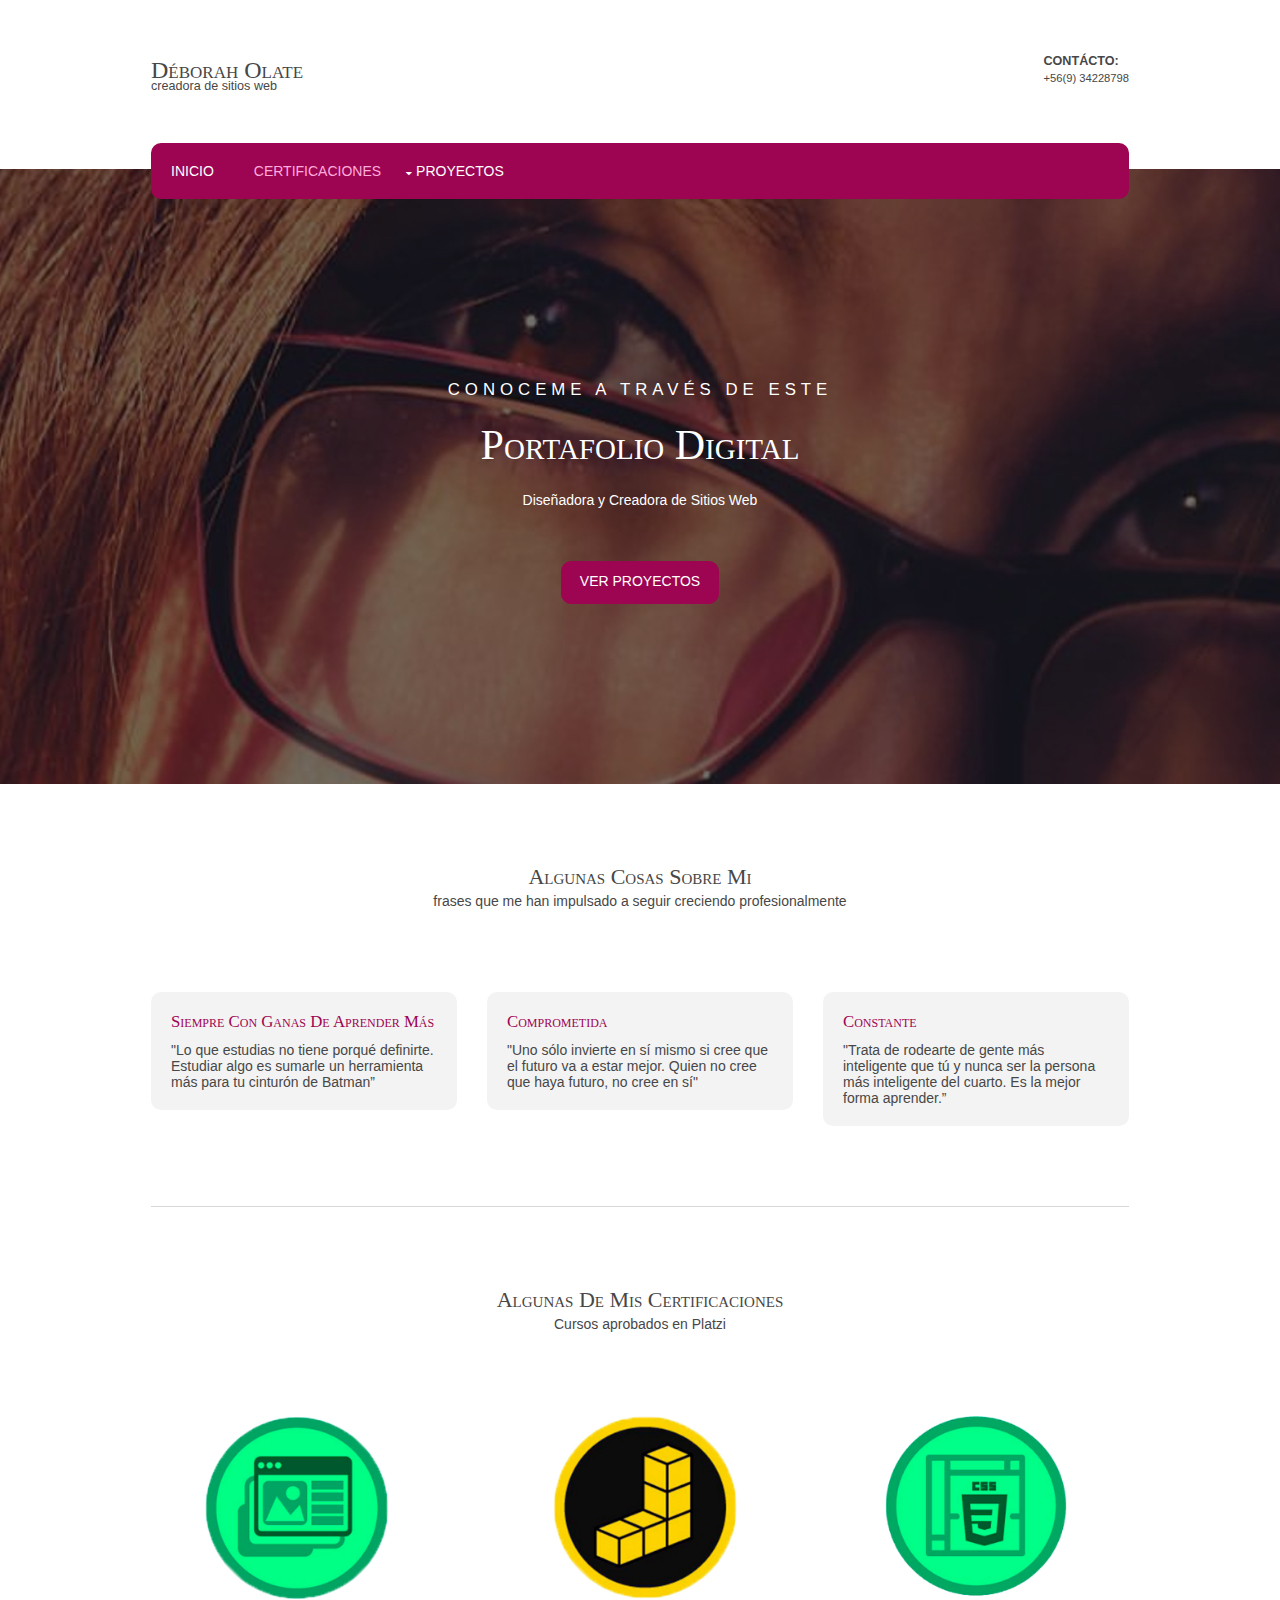
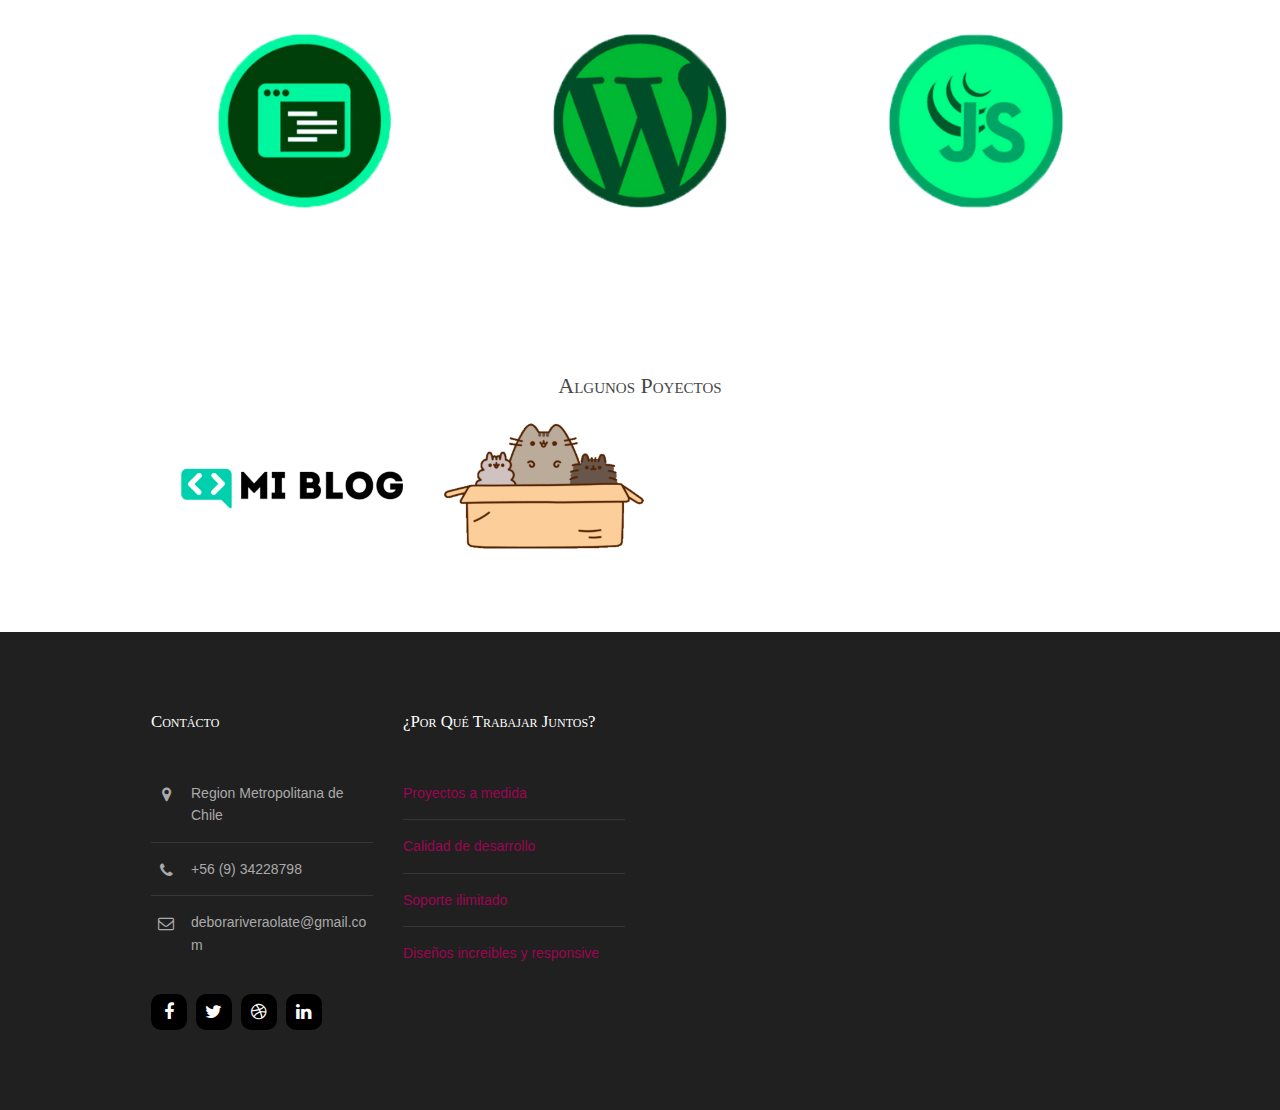
<file: index.html>
<!DOCTYPE html>
<html lang="es">
<!-- To declare your language - read more here: https://www.w3.org/International/questions/qa-html-language-declarations -->
<head>
<title>Déborah Olate</title>
<meta charset="utf-8">
<meta name="viewport" content="width=device-width, initial-scale=1.0, maximum-scale=1.0, user-scalable=no">
<link href="layout/styles/layout.css" rel="stylesheet" type="text/css" media="all">
</head>
<body id="top">
<!-- ################################################################################################ -->
<div class="wrapper row1">
  <header id="header" class="hoc clear"> 
    <!-- ################################################################################################ -->
    <div id="logo" class="fl_left">
      <h1><a href="index.html">Déborah Olate</a></h1>
      <p>Creadora de Sitios Web</p>
    </div>
    <div id="quickinfo" class="fl_right">
      <ul class="nospace inline">
        <li><strong>Contácto:</strong><br>
          +56(9) 34228798</li>
    </div>
  </header>
  <nav id="mainav" class="hoc clear"> 
    <ul class="clear">
      <li><a href="index.html">Inicio</a></li>
      <li class="active"><a href="pages/gallery.html">Certificaciones</a>
        <ul>
          <!--<li class="active"><a href="pages/gallery.html">Galeria</a></li>
          <li><a href="sidebar-left.html">Sidebar Left</a></li>
          <li><a href="sidebar-right.html">Sidebar Right</a></li>
          <li><a href="basic-grid.html">Basic Grid</a></li>-->
        </ul>
      </li>
      <li><a class="drop" href="#">Proyectos</a>
        <ul>
          <li><a href="pages/Venta con paypal/index.html" target="_blank" >Pagina de venta con Paypal</a></li>
          <li><a href="pages/Blog/index.html" target="_blank">Maqueta de un Blog</a></li>
        </ul>
      </li>
    </ul>
    <!-- ################################################################################################ -->
  </nav>
</div>
<div class="wrapper bgded overlay" style="background-image:url('images/demo/backgrounds/hero.jpg');">
  <div id="pageintro" class="hoc clear"> 
    <!-- ################################################################################################ -->
    <article>
      <p>Conoceme a través de este</p>
      <h3 class="heading">Portafolio digital</h3>
      <p>Diseñadora y Creadora de Sitios Web</p>
      <footer><a class="btn" href="#proyects">Ver Proyectos</a></footer>
    </article>
    <!-- ################################################################################################ -->
  </div>
</div>
<!-- ################################################################################################ -->
<div class="wrapper row3">
  <main class="hoc container clear"> 
    <!-- main body -->
    <!-- ################################################################################################ -->
    <section id="introblocks">
      <div class="sectiontitle">
        <h6 class="heading">Algunas cosas sobre mi</h6>
        <p>frases que me han impulsado a seguir creciendo profesionalmente</p>
      </div>
      <ul class="nospace group">
        <li class="one_third first">
          <article>
            <h6 class="heading font-x1"><a>Siempre con ganas de aprender más</a></h6>
            <p>"Lo que estudias no tiene porqué definirte. Estudiar algo es sumarle un herramienta más para tu cinturón de Batman” </p>
          </article>
        </li>
        <li class="one_third">
          <article>
            <h6 class="heading font-x1"><a> Comprometida </a></h6>
            <p>"Uno sólo invierte en sí mismo si cree que el futuro va a estar mejor. Quien no cree que haya futuro, no cree en sí"</p>
          </article>
        </li>
        <li class="one_third">
          <article>
            <h6 class="heading font-x1"><a>Constante</a></h6>
            <p>"Trata de rodearte de gente más inteligente que tú y nunca ser la persona más inteligente del cuarto. Es la mejor forma aprender.”</p>
          </article>
        </li>
      </ul>
    </section>
    <!-- ################################################################################################ -->
    <hr class="btmspace-80">
    <!-- ################################################################################################ -->
    <section>
      <div class="sectiontitle">
        <h6 class="heading">Algunas de mis Certificaciones</h6>
        <p>Cursos aprobados en Platzi</p>
      </div>
      <ul class="nospace group overview">
        <li class="one_third">
          <figure><a href="https://platzi.com/@deborahbeatrizriveraolate/curso/1492-course/diploma/detalle/" target="_blank"><img src="images/demo/html_css.png" alt=""></a>
            <figcaption>
              <h6 class="heading">HTML y CSS</h6>
              <p>Aprobado el 27 de Abril del 2020</p>
            </figcaption>
          </figure>
        </li>
        <li class="one_third">
          <figure><a href="https://platzi.com/@deborahbeatrizriveraolate/curso/1339-course/diploma/detalle/" target="_blank"><img src="images/demo/fundamentos_javascript.png" alt=""></a>
            <figcaption>
              <h6 class="heading">Fundamentos de Javascript</h6>
              <p>Aprobado el 13 de Junio del 2020</p>
            </figcaption>
          </figure>
        </li>
        <li class="one_third">
          <figure><a href="https://platzi.com/@deborahbeatrizriveraolate/curso/1229-course/diploma/detalle/" target="_blank"><img src="images/demo/css-grid.png" alt=""></a>
            <figcaption>
              <h6 class="heading">Css Grid Layout</h6>
              <p>Aprobado el 7 de Abril del 2020</p>
            </figcaption>
          </figure>
        </li>
        <li class="one_third">
          <figure><a href="https://platzi.com/@deborahbeatrizriveraolate/curso/1350-course/diploma/detalle/" target="_blank"><img src="images/demo/desarrollo_web_oonline.png" alt=""></a>
            <figcaption>
              <h6 class="heading">Desarrollo Web Online</h6>
              <p>Aprobado el 7 de Abril del 2020</p>
            </figcaption>
          </figure>
        </li>
        <li class="one_third">
          <figure><a href="https://platzi.com/@deborahbeatrizriveraolate/curso/1433-course/diploma/detalle/" target="_blank"><img src="images/demo/wordpress.png" alt=""></a>
            <figcaption>
              <h6 class="heading">Creación y Optimización de Sitios Web con WordPress</h6>
              <p>Aprobado el 3 de Agosto del 2020</p>
            </figcaption>
          </figure>
        </li>
        <li class="one_third">
          <figure><a href="https://platzi.com/@deborahbeatrizriveraolate/curso/1316-course/diploma/detalle/" target="_blank"><img src="images/demo/jquery_javascritp.png" alt=""></a>
            <figcaption>
              <h6 class="heading">Jquery a Javascript</h6>
              <p>Aprobado el 3 de Julio del 2020</p>
            </figcaption>
          </figure>
        </li>
      </ul>
    </section>
    <!-- / main body -->
    <div class="clear"></div>
  </main>
</div>
<div class="wrapper coloured">
  <!--<article class="hoc cta clear"> 
     ################################################################################################ 
    <h6 class="three_quarter first">¿Quieres ver que otras cosas he aprendido?</h6>
    <footer class="one_quarter"><a class="btn" href="#">Seguir viendo &raquo;</a></footer>
     ################################################################################################
  </article>-->
</div>
  </section>
</div>
<!-- ################################################################################################ -->
  <figure class="hoc container clear clients"> 
    <!-- ################################################################################################ -->
    <ul id="proyects" class="nospace group">
      <h1>Algunos Poyectos</h1>
      <li class="one_quarter"><a href="pages/Blog/index.html" target="_blank"><img src="images/demo/Logo-negro2.png" alt=""></a></li>
      <li class="one_quarter"><a href="pages/Venta con paypal/index.html"target="_blank"><img src="images/demo/ben1.png" alt=""></a></li>
    </ul>
    <!-- ################################################################################################ -->
  </figure>
</div>
<!-- ################################################################################################ -->
<div class="wrapper row4">
  <footer id="footer" class="hoc clear"> 
    <!-- ################################################################################################ -->
    <div class="one_quarter first">
      <h6 class="heading">Contácto</h6>
      <ul class="nospace btmspace-30 linklist contact">
        <li><i class="fa fa-map-marker"></i>
          <address>
          Region Metropolitana de Chile
          </address>
        </li>
        <li><i class="fa fa-phone"></i> +56 (9) 34228798</li>
        <li><i class="fa fa-envelope-o"></i> deborariveraolate@gmail.com</li>
      </ul>
      <ul class="faico clear">
        <li><a class="faicon-facebook" href="#"><i class="fa fa-facebook"></i></a></li>
        <li><a class="faicon-twitter" href="#"><i class="fa fa-twitter"></i></a></li>
        <li><a class="faicon-dribble" href="#"><i class="fa fa-dribbble"></i></a></li>
        <li><a class="faicon-linkedin" href="#"><i class="fa fa-linkedin"></i></a></li>
      </ul>
    </div>
    <div class="one_quarter">
      <h6 class="heading">¿Por qué trabajar juntos?</h6>
      <ul class="nospace linklist">
        <li><a >Proyectos a medida</a></li>
        <li><a >Calidad de desarrollo</a></li>
        <li><a >Soporte ilimitado</a></li>
        <li><a >Diseños increibles y responsive</a></li>
      </ul>
    </div>
    <!-- ################################################################################################ -->
  </footer>
</div>
<!-- ################################################################################################ -->

<!-- ################################################################################################ -->
<a id="backtotop" href="#top"><i class="fa fa-chevron-up"></i></a>
<!-- JAVASCRIPTS -->
<script src="layout/scripts/jquery.min.js"></script>
<script src="layout/scripts/jquery.backtotop.js"></script>
<script src="layout/scripts/jquery.mobilemenu.js"></script>
<script>
  function initFreshChat() {
    window.fcWidget.init({
      token: "f57051c0-2d38-48ac-9c2e-19abe320de27",
      host: "https://wchat.freshchat.com"
    });
    // Copy the below lines under window.fcWidget.init inside initFreshChat function in the above snippet

    // To set unique user id in your system when it is available
    window.fcWidget.setExternalId("Deborah Olate");

    // To set user name
    window.fcWidget.user.setFirstName("Deborah");

    // To set user email
    window.fcWidget.user.setEmail("deborariveraolate@gmail.com");

    // To set user properties
    window.fcWidget.user.setProperties({
      plan: "Estate",                 // meta property 1
      status: "Active"                // meta property 2
    });
  }
  function initialize(i,t){var e;i.getElementById(t)?initFreshChat():((e=i.createElement("script")).id=t,e.async=!0,e.src="https://wchat.freshchat.com/js/widget.js",e.onload=initFreshChat,i.head.appendChild(e))}function initiateCall(){initialize(document,"freshchat-js-sdk")}window.addEventListener?window.addEventListener("load",initiateCall,!1):window.attachEvent("load",initiateCall,!1);
</script>
</body>
</html>
</file>
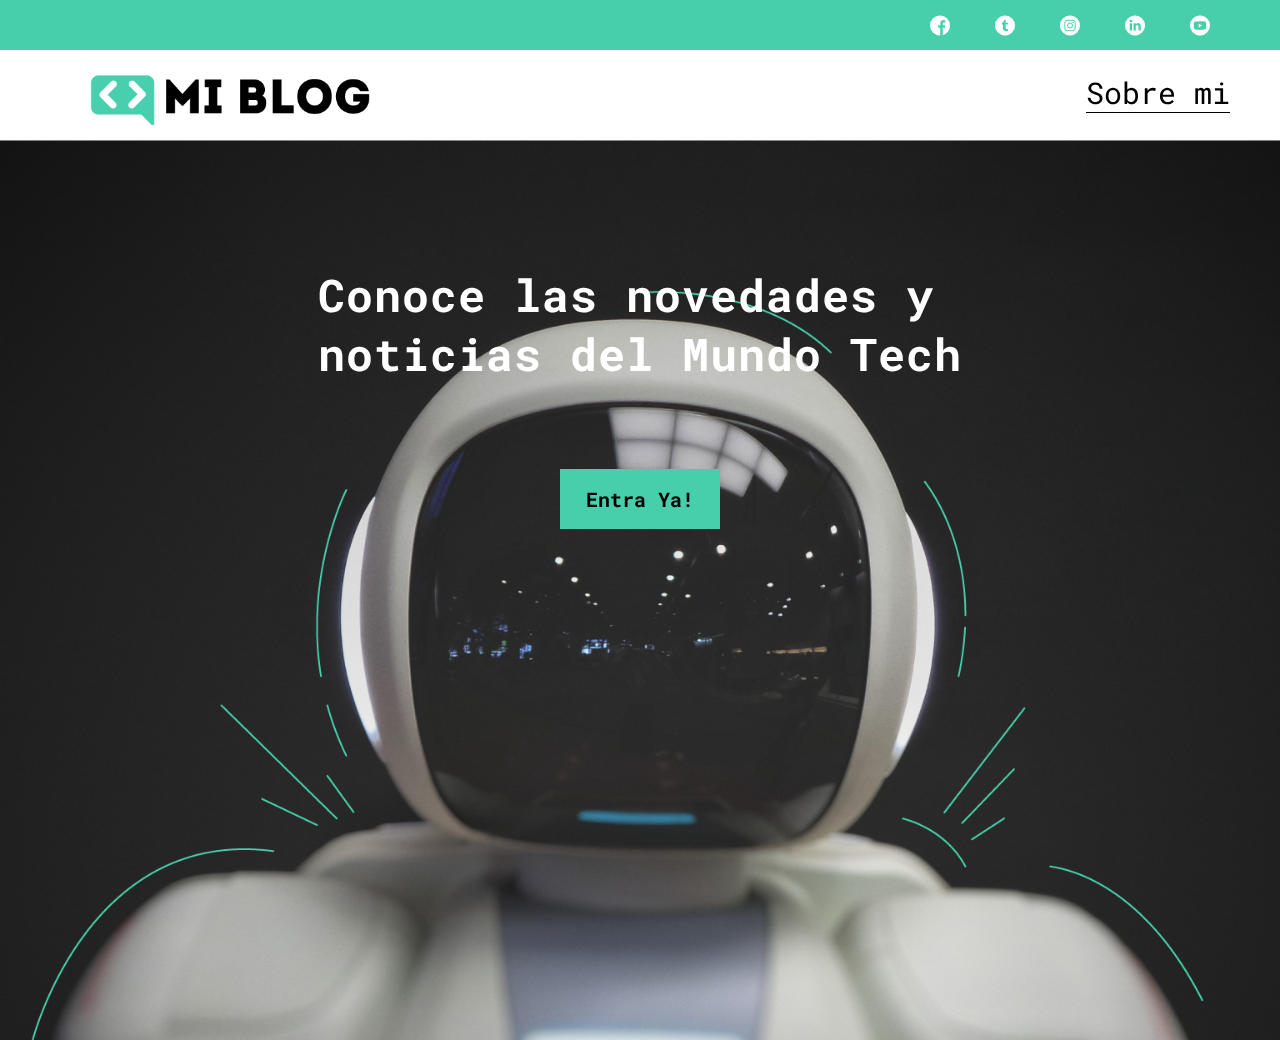
<file: pages/Blog/index.html>
<!DOCTYPE html>
<html lang="en">
<head>
    <meta charset="UTF-8">
    <meta name="viewport" content="width=device-width, initial-scale=1.0">
    <title>Mi Blog</title>
    <link rel="stylesheet" href="css/main.css">
    <link rel="stylesheet" href="css/font/flaticon.css">
</head>
<body class="home-body">
    <header>
        <section class="header-icons-container">
            <div class="icons">
                <a href="/"><span class="flaticon-001-facebook"></span></a>
                <a href="/"><span class="flaticon-002-twitter"></span></a>
                <a href="/"><span class="flaticon-011-instagram"></span></a>
                <a href="/"><span class="flaticon-010-linkedin"></span></a>
                <a href="/"><span class="flaticon-008-youtube"></span></a>
            </div>
        </section>
        <nav>
            <section class="nav-logo-container"> 
                <a href="/"><img src="assets/img/Logo-negro.png" alt="Logo de mi blog"></a>
            </section>
            <section class="profile-link">
                <a href="perfil.html">Sobre mi</a>
            </section>
        </nav>
    </header>
    <main class="home-main">
        <section>
            <p class="home-main-text">Conoce las novedades y <br> noticias del Mundo Tech</p>
            <button class="home-main-button">
                <a href="blogs.html">Entra Ya!</a>
            </button>
        </section>
        
    </main>
        
    
</body>
</html>
</file>
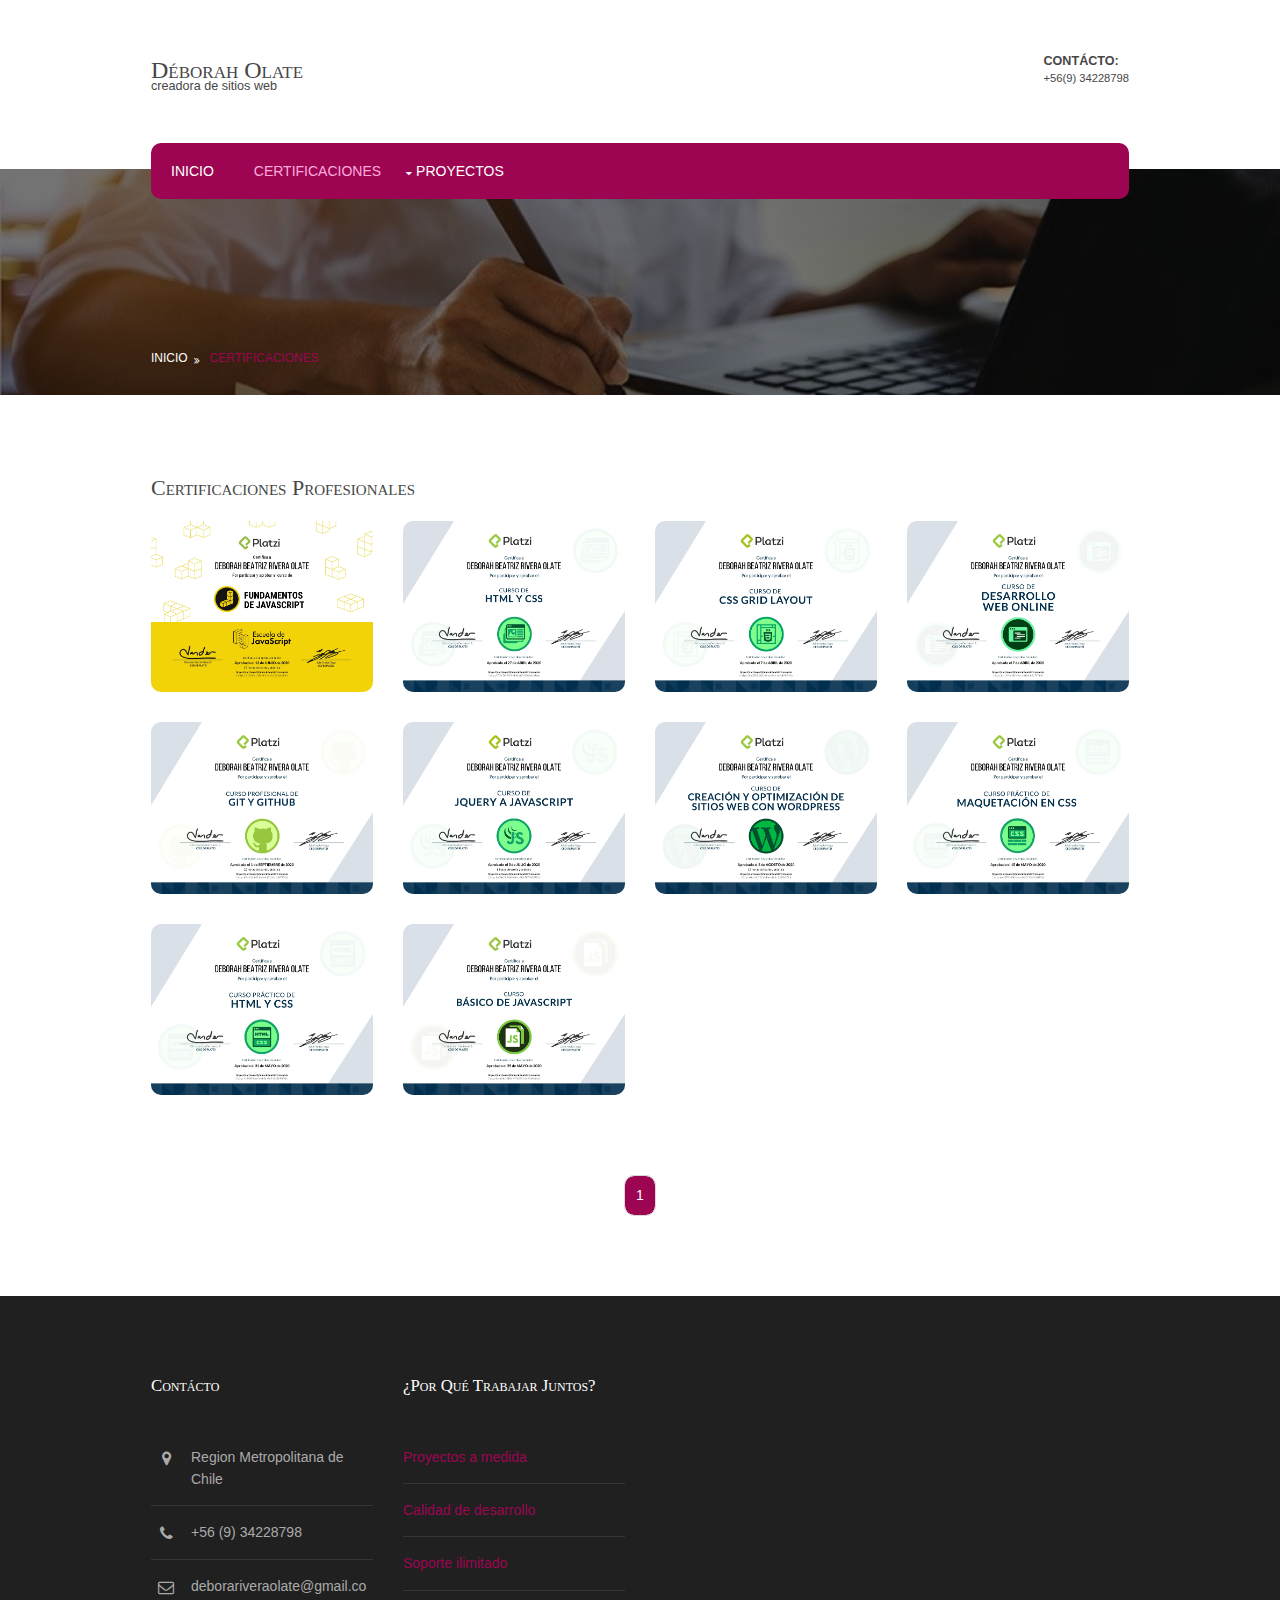
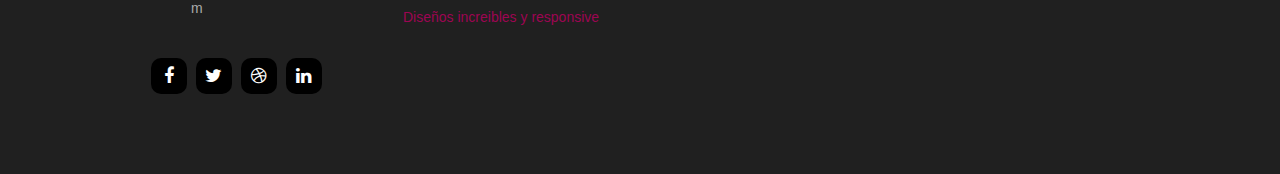
<file: pages/gallery.html>
<!DOCTYPE html>
<html lang="es">
<head>
<title>Certificaciones</title>
<meta charset="utf-8">
<meta name="viewport" content="width=device-width, initial-scale=1.0, maximum-scale=1.0, user-scalable=no">
<link href="../layout/styles/layout.css" rel="stylesheet" type="text/css" media="all">
</head>
<body id="top">
<!-- ################################################################################################ -->
<div class="wrapper row1">
  <header id="header" class="hoc clear"> 
    <!-- ################################################################################################ -->
    <div id="logo" class="fl_left">
      <h1><a href="../index.html">Déborah Olate</a></h1>
      <p>Creadora de Sitios Web</p>
    </div>
    <div id="quickinfo" class="fl_right">
      <ul class="nospace inline">
        <li><strong>Contácto:</strong><br>
          +56(9) 34228798</li>
      </ul>
    </div>
    <!-- ################################################################################################ -->
  </header>
  <nav id="mainav" class="hoc clear"> 
    <!-- ################################################################################################ -->
    <ul class="clear">
      <li><a href="../index.html">Inicio</a></li>
      <li class="active"><a href="gallery.html">Certificaciones</a>
        <ul>
          <!--<li class="active"><a href="gallery.html">Galeria</a></li>
          <li><a href="sidebar-left.html">Sidebar Left</a></li>
          <li><a href="sidebar-right.html">Sidebar Right</a></li>
          <li><a href="basic-grid.html">Basic Grid</a></li>-->
        </ul>
      </li>
      <li><a class="drop" href="#">Proyectos</a>
        <ul>
          <li><a href="https://aplicacion.express" target="_blank">Sitio web Aplicacion.Express</a></li>
          <li><a class="drop" href="#">Otros proyectos</a>
            <ul>
              <li><a href="Venta con paypal/index.html" target="_blank" >Pagina de venta con Paypal</a></li>
              <li><a href="Blog/index.html" target="_blank">Maqueta de un Blog</a></li>
            </ul>
          </li>
        </ul>
      </li>
    </ul>
    <!-- ################################################################################################ -->
  </nav>
</div>
<!-- ################################################################################################ -->
<div class="wrapper bgded overlay" style="background-image:url('../images/demo/backgrounds/online-courses.jpg');">
  <div id="breadcrumb" class="hoc clear"> 
    <!-- ################################################################################################ -->
    <ul>
      <li><a href="#">Inicio</a></li>
      <li><a href="#">Certificaciones</a></li>
    </ul>
    <!-- ################################################################################################ -->
  </div>
</div>
<!-- ################################################################################################ -->
<div class="wrapper row3">
  <main class="hoc container clear"> 
    <!-- main body -->
    <!-- ################################################################################################ -->
    <div class="content"> 
      <!-- ################################################################################################ -->
      <div id="gallery">
        <figure>
          <header class="heading">Certificaciones Profesionales</header>
          <ul class="nospace clear">
            <li class="one_quarter first"><a target="_blank" href="https://platzi.com/@deborahbeatrizriveraolate/curso/1339-course/diploma/detalle/"><img src="../images/demo/gallery/fundamentos_javascript.jpg" alt=""></a></li>
            <li class="one_quarter"><a target="_blank" href="https://platzi.com/@deborahbeatrizriveraolate/curso/1492-course/diploma/detalle/"><img src="../images/demo/gallery/html_css.jpg" alt=""></a></li>
            <li class="one_quarter"><a target="_blank" href="https://platzi.com/@deborahbeatrizriveraolate/curso/1229-course/diploma/detalle/"><img src="../images/demo/gallery/css-grid.jpg" alt=""></a></li>
            <li class="one_quarter"><a target="_blank" href="https://platzi.com/@deborahbeatrizriveraolate/curso/1350-course/diploma/detalle/"><img src="../images/demo/gallery/desarrollo_web_oonline.jpg" alt=""></a></li>
            <li class="one_quarter first"><a target="_blank" href="https://platzi.com/@deborahbeatrizriveraolate/curso/1557-course/diploma/detalle/"><img src="../images/demo/gallery/git.jpg" alt=""></a></li>
            <li class="one_quarter"><a target="_blank" href="https://platzi.com/@deborahbeatrizriveraolate/curso/1316-course/diploma/detalle/"><img src="../images/demo/gallery/jquery_javascritp.jpg" alt=""></a></li>
            <li class="one_quarter"><a target="_blank" href="https://platzi.com/@deborahbeatrizriveraolate/curso/1433-course/diploma/detalle/"><img src="../images/demo/gallery/wordpress.jpg" alt=""></a></li>
            <li class="one_quarter"><a target="_blank" href="https://platzi.com/@deborahbeatrizriveraolate/curso/1744-course/diploma/detalle/"><img src="../images/demo/gallery/maquetacion_css.jpg" alt=""></a></li>
            <li class="one_quarter first"><a target="_blank" href="https://platzi.com/@deborahbeatrizriveraolate/curso/1758-course/diploma/detalle/"><img src="../images/demo/gallery/html_css_practico.jpg" alt=""></a></li>
            <li class="one_quarter"><a target="_blank" href="https://platzi.com/@deborahbeatrizriveraolate/curso/1814-course/diploma/detalle/"><img src="../images/demo/gallery/basico_javascript.jpg" alt=""></a></li>
          </ul>
        </figure>
      </div>
      <!-- ################################################################################################ -->
      <!-- ################################################################################################ -->
      <nav class="pagination">
        <ul>
          <!--<li><a href="#">&laquo; Previous</a></li>-->
          <li class="current"><strong>1</strong></li>
         <!-- <li><a href="#">2</a></li>
          <li><strong>&hellip;</strong></li>
          <li><a href="#">6</a></li>
          <li><a href="#">7</a></li>
          <li><a href="#">8</a></li>
          <li><a href="#">9</a></li>
          <li><strong>&hellip;</strong></li>
          <li><a href="#">14</a></li>
          <li><a href="#">15</a></li> 
          <li><a href="#">Next &raquo;</a></li>-->
        </ul>
      </nav>
      <!-- ################################################################################################ -->
    </div>
    <!-- ################################################################################################ -->
    <!-- / main body -->
    <div class="clear"></div>
  </main>
</div>
<!-- ################################################################################################ -->
<div class="wrapper row4">
  <footer id="footer" class="hoc clear"> 
    <!-- ################################################################################################ -->
    <div class="one_quarter first">
      <h6 class="heading">Contácto</h6>
      <ul class="nospace btmspace-30 linklist contact">
        <li><i class="fa fa-map-marker"></i>
          <address>
          Region Metropolitana de Chile
          </address>
        </li>
        <li><i class="fa fa-phone"></i> +56 (9) 34228798</li>
        <li><i class="fa fa-envelope-o"></i> deborariveraolate@gmail.com</li>
      </ul>
      <ul class="faico clear">
        <li><a class="faicon-facebook" href="#"><i class="fa fa-facebook"></i></a></li>
        <li><a class="faicon-twitter" href="#"><i class="fa fa-twitter"></i></a></li>
        <li><a class="faicon-dribble" href="#"><i class="fa fa-dribbble"></i></a></li>
        <li><a class="faicon-linkedin" href="#"><i class="fa fa-linkedin"></i></a></li>
      </ul>
    </div>
    <div class="one_quarter">
      <h6 class="heading">¿Por qué trabajar juntos?</h6>
      <ul class="nospace linklist">
        <li><a >Proyectos a medida</a></li>
        <li><a >Calidad de desarrollo</a></li>
        <li><a >Soporte ilimitado</a></li>
        <li><a >Diseños increibles y responsive</a></li>
      </ul>
    </div>
    <!-- ################################################################################################ -->
  </footer>
</div>
<!-- ################################################################################################ -->
<!-- ################################################################################################ -->
<!-- ################################################################################################ -->
<div class="wrapper row5">
  
</div>
<!-- ################################################################################################ -->
<!-- ################################################################################################ -->
<!-- ################################################################################################ -->
<a id="backtotop" href="#top"><i class="fa fa-chevron-up"></i></a>
<!-- JAVASCRIPTS -->
<script src="../layout/scripts/jquery.min.js"></script>
<script src="../layout/scripts/jquery.backtotop.js"></script>
<script src="../layout/scripts/jquery.mobilemenu.js"></script>
<script>
  function initFreshChat() {
    window.fcWidget.init({
      token: "f57051c0-2d38-48ac-9c2e-19abe320de27",
      host: "https://wchat.freshchat.com"
    });
    // Copy the below lines under window.fcWidget.init inside initFreshChat function in the above snippet

    // To set unique user id in your system when it is available
    window.fcWidget.setExternalId("Deborah Olate");

    // To set user name
    window.fcWidget.user.setFirstName("Deborah");

    // To set user email
    window.fcWidget.user.setEmail("deborariveraolate@gmail.com");

    // To set user properties
    window.fcWidget.user.setProperties({
      plan: "Estate",                 // meta property 1
      status: "Active"                // meta property 2
    });
  }
</script>
</body>
</html>
</file>
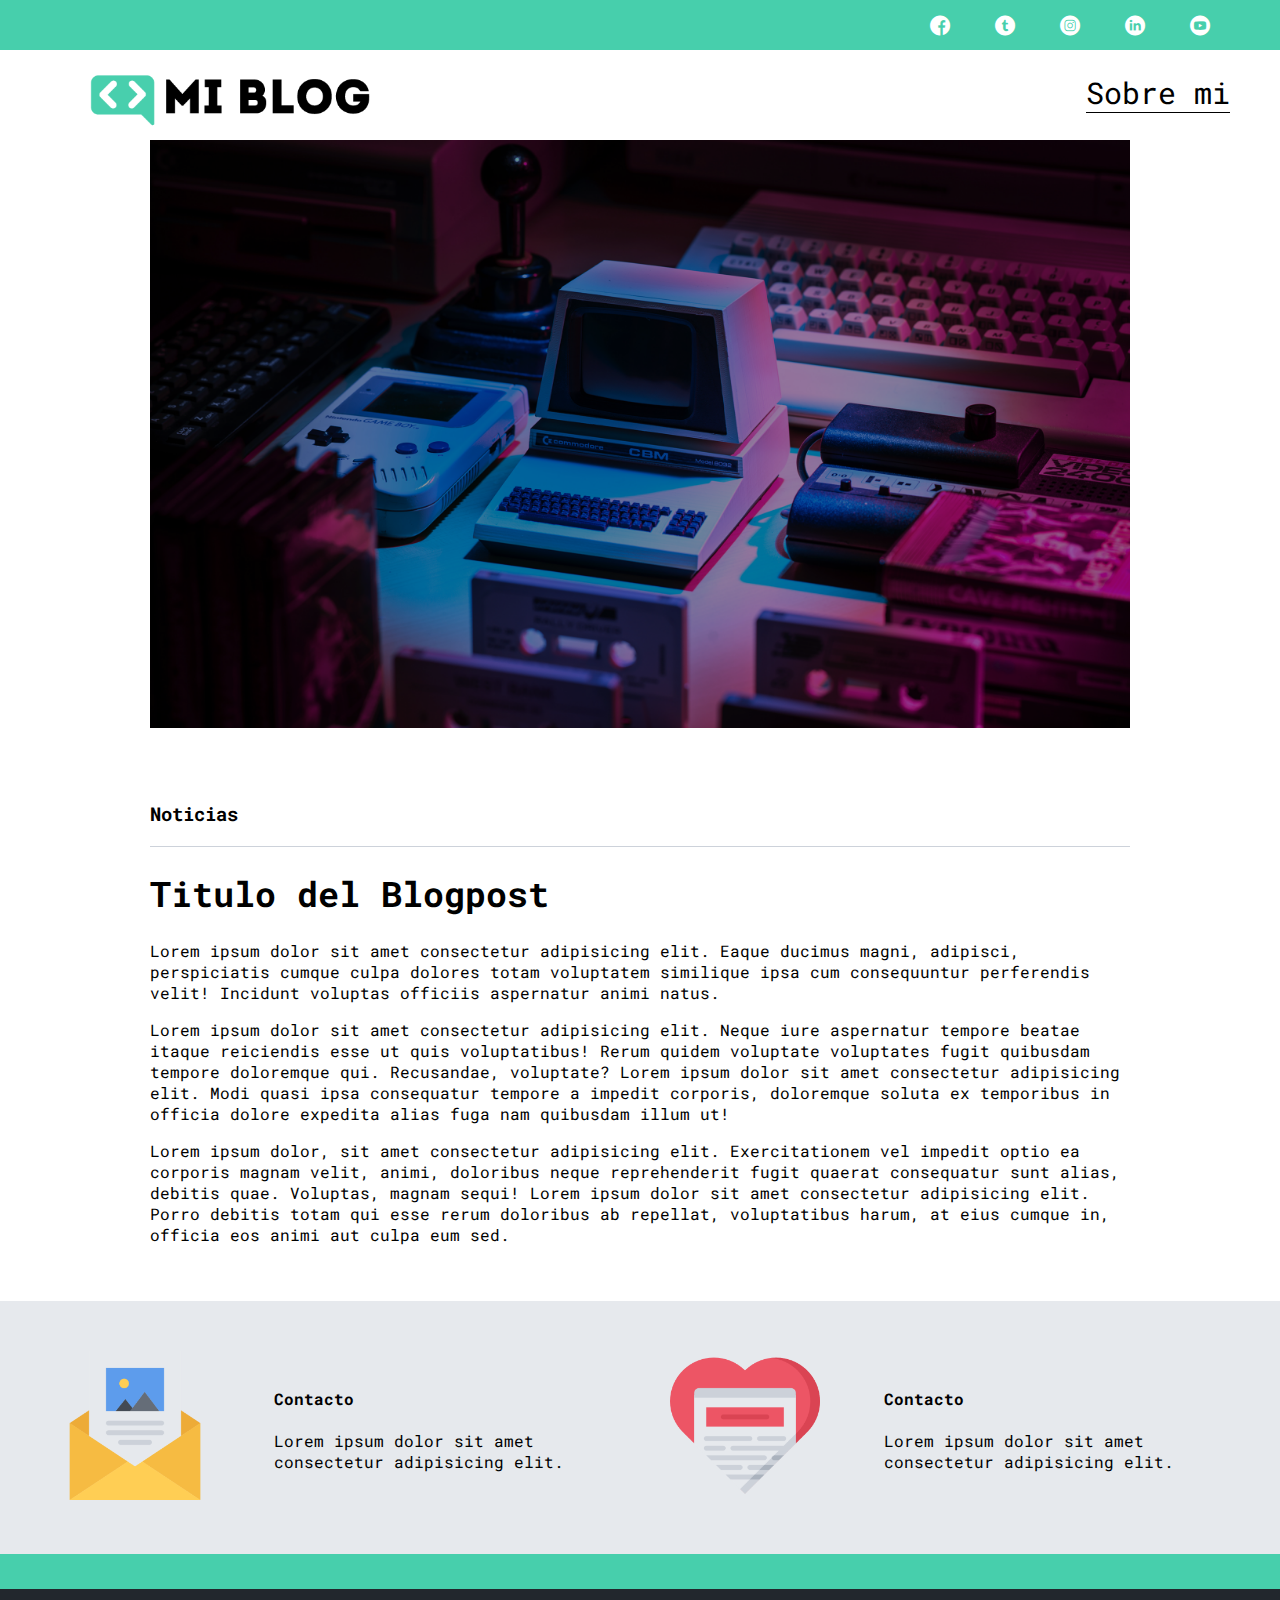
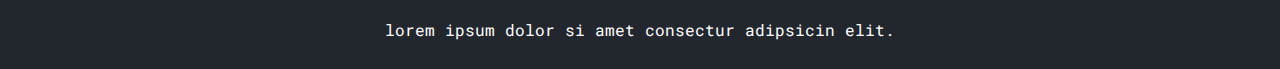
<file: pages/Blog/blog.html>
<!DOCTYPE html>
<html lang="en">
<head>
    <meta charset="UTF-8">
    <meta name="viewport" content="width=device-width, initial-scale=1.0">
    <title>Mi Blog</title>
    <link rel="stylesheet" href="css/main.css">
    <link rel="stylesheet" href="css/font/flaticon.css">
</head>
<body>
    <header>
        <section class="header-icons-container">
            <div class="icons">
                <a href="/"><span class="flaticon-001-facebook"></span></a>
                <a href="/"><span class="flaticon-002-twitter"></span></a>
                <a href="/"><span class="flaticon-011-instagram"></span></a>
                <a href="/"><span class="flaticon-010-linkedin"></span></a>
                <a href="/"><span class="flaticon-008-youtube"></span></a>
            </div>
        </section>
        <nav>
            <section class="nav-logo-container"> 
                <a href="index.html"><img src="assets/img/Logo-negro.png" alt="Logo de mi blog"></a>
            </section>
            <section class="profile-link">
                <a href="perfil.html">Sobre mi</a>
            </section>
        </nav>
    </header>
    <main>
        <section class="grid-container blogpost-img-container">
            <img src="assets/img/lorenzo-herrera-p0j-mE6mGo4-unsplash-2.png" alt="">
        </section>
        <section class="blogpost-main-container">
            <div class="grid-container">
                <h3>Noticias</h3>
                <article>
                    <h1>Titulo del Blogpost</h1>
                    <p>Lorem ipsum dolor sit amet consectetur adipisicing elit. Eaque ducimus magni, adipisci, perspiciatis cumque culpa dolores totam voluptatem similique ipsa cum consequuntur perferendis velit! Incidunt voluptas officiis aspernatur animi natus.</p>
                    <p>Lorem ipsum dolor sit amet consectetur adipisicing elit. Neque iure aspernatur tempore beatae itaque reiciendis esse ut quis voluptatibus! Rerum quidem voluptate voluptates fugit quibusdam tempore doloremque qui. Recusandae, voluptate? Lorem ipsum dolor sit amet consectetur adipisicing elit. Modi quasi ipsa consequatur tempore a impedit corporis, doloremque soluta ex temporibus in officia dolore expedita alias fuga nam quibusdam illum ut!</p>
                    <p>Lorem ipsum dolor, sit amet consectetur adipisicing elit. Exercitationem vel impedit optio ea corporis magnam velit, animi, doloribus neque reprehenderit fugit quaerat consequatur sunt alias, debitis quae. Voluptas, magnam sequi! Lorem ipsum dolor sit amet consectetur adipisicing elit. Porro debitis totam qui esse rerum doloribus ab repellat, voluptatibus harum, at eius cumque in, officia eos animi aut culpa eum sed.</p>
                </article>
            </div>
        </section>
    </main>
    <section class="contact-main">
        <section class="contact-main-container">
            <div class="grid-container contact-left">
                <div class="contact-left-img-container">
                    <img src="assets/img/013-newsletter.png" alt="">
                </div>
                <div class="contact-left-text-container">
                    <h4>Contacto</h4>
                    <p>Lorem ipsum dolor sit amet consectetur adipisicing elit. </p>
                </div>
            </div>
            <div class="grid-container contact-right">
                <div class="contact-right-img-container">
                    <img src="assets/img/006-like.png" alt="">
                </div>
                <div class="contact-right-text-container">
                    <h4>Contacto</h4>
                    <p>Lorem ipsum dolor sit amet consectetur adipisicing elit. </p>
                </div>
            </div>

        </section>

    </section>
    <footer>
        <p>lorem ipsum dolor si amet consectur adipsicin elit.</p>
    </footer>
</body>
</html>
</file>
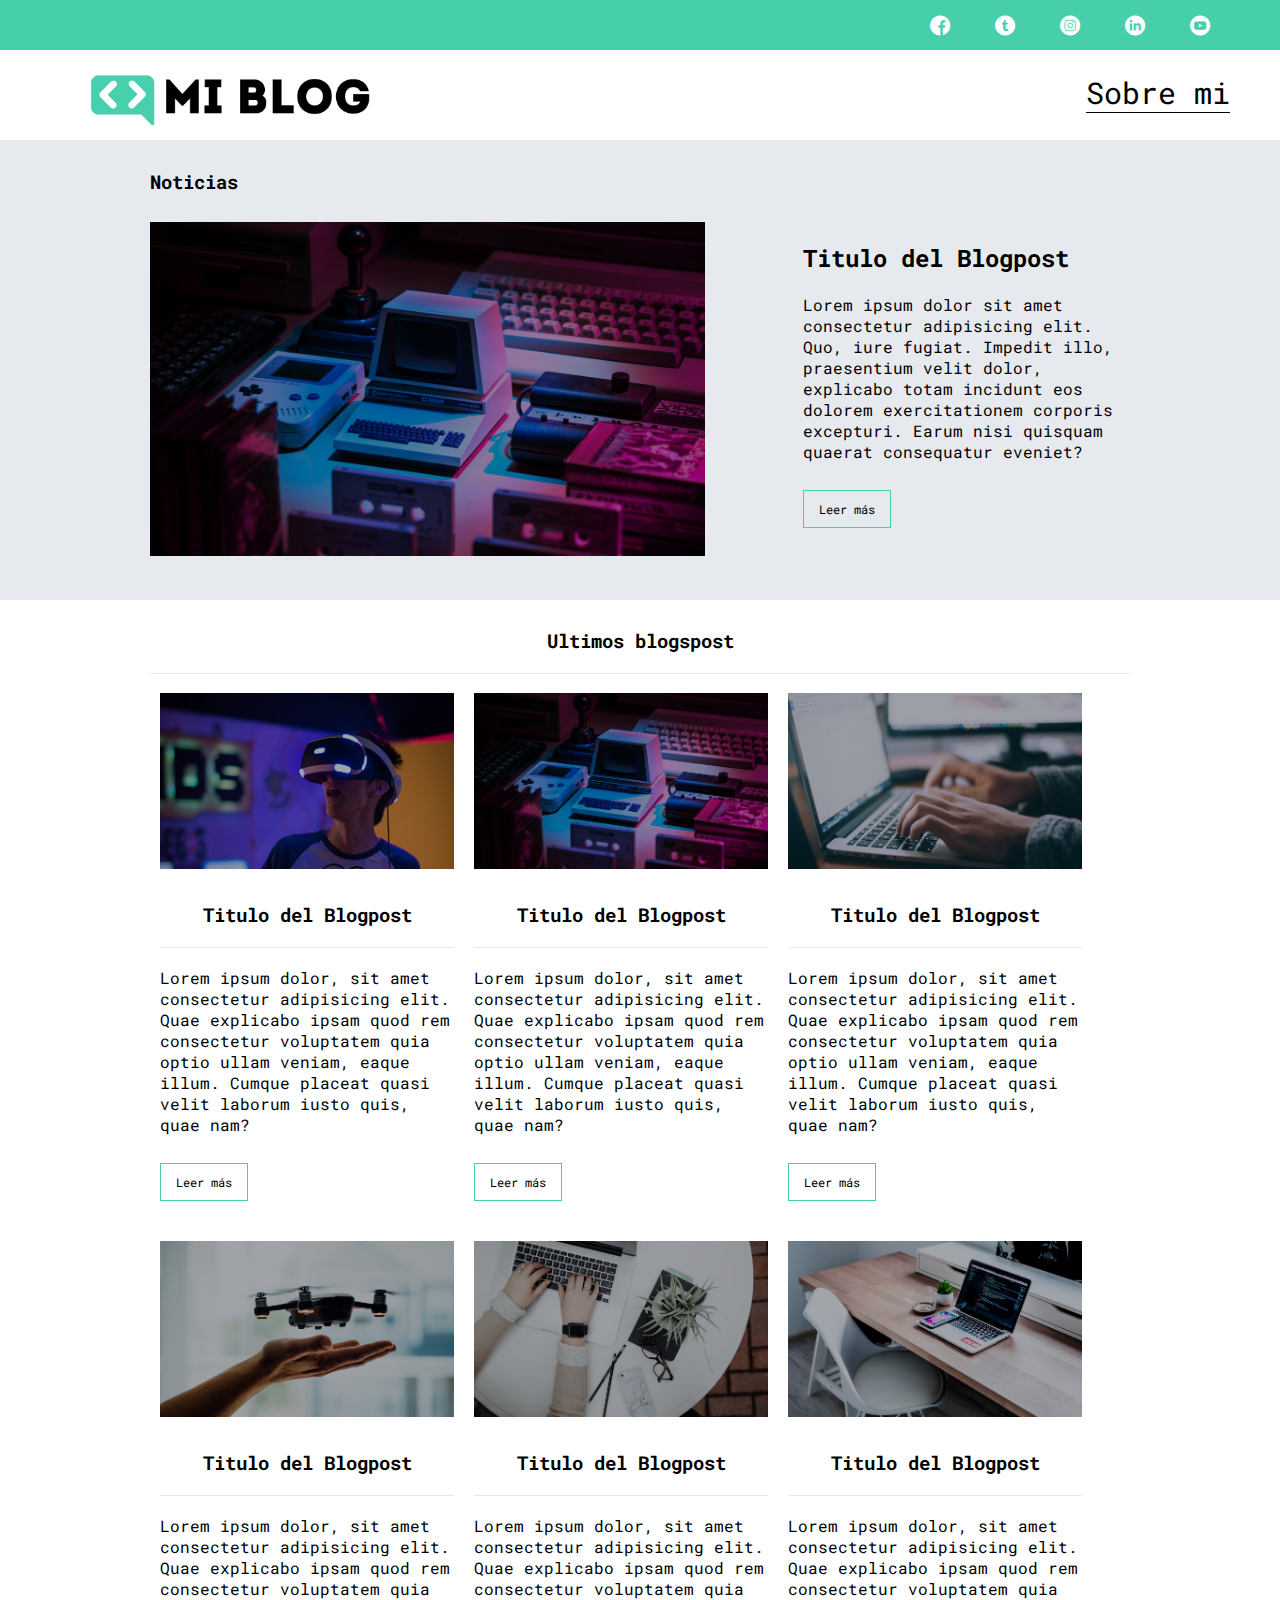
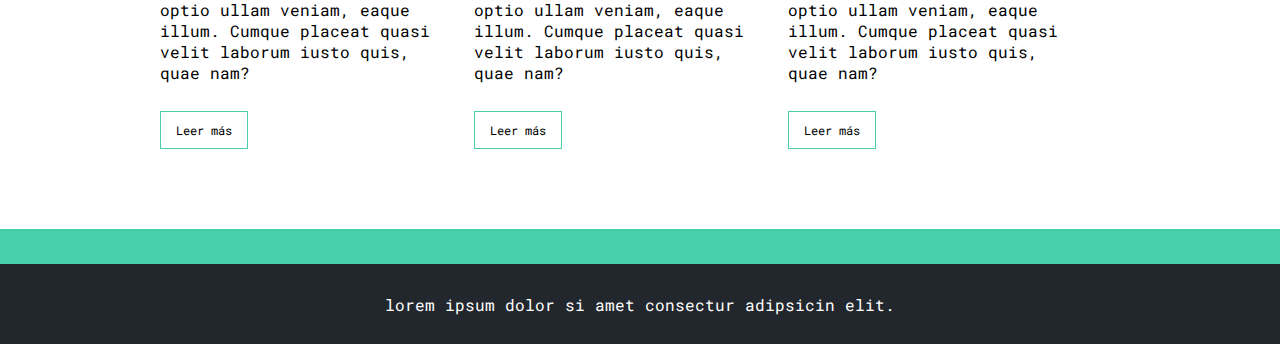
<file: pages/Blog/blogs.html>
<!DOCTYPE html>
<html lang="en">
<head>
    <meta charset="UTF-8">
    <meta name="viewport" content="width=device-width, initial-scale=1.0">
    <title>Mi Blog</title>
    <link rel="stylesheet" href="css/main.css">
    <link rel="stylesheet" href="css/media-queries.css">
    <link rel="stylesheet" href="css/font/flaticon.css">
</head>
<body>
    <header>
        <section class="header-icons-container">
            <div class="icons">
                <a href="/"><span class="flaticon-001-facebook"></span></a>
                <a href="/"><span class="flaticon-002-twitter"></span></a>
                <a href="/"><span class="flaticon-011-instagram"></span></a>
                <a href="/"><span class="flaticon-010-linkedin"></span></a>
                <a href="/"><span class="flaticon-008-youtube"></span></a>
            </div>
        </section>
        <nav>
            <section class="nav-logo-container"> 
                <a href="index.html"><img src="assets/img/Logo-negro.png" alt="Logo de mi blog"></a>
            </section>
            <section class="profile-link">
                <a href="perfil.html">Sobre mi</a>
            </section>
        </nav>
    </header>
    <main class="blogs-main">
        <section class="blogs-news-container">
            <div class="grid-container blogs-main-new">
                <h3> Noticias</h3>
                <div class="blogs-news-img-container">
                    <img src="assets/img/lorenzo-herrera-p0j-mE6mGo4-unsplash-2.png" alt="">
                </div>
                <div class="blogs-news-info-container">
                    <h2>Titulo del Blogpost</h2>
                    <p>Lorem ipsum dolor sit amet consectetur adipisicing elit. Quo, iure fugiat. Impedit illo, praesentium velit dolor, explicabo totam incidunt eos dolorem exercitationem corporis excepturi. Earum nisi quisquam quaerat consequatur eveniet? </p>
                    <a href="blog.html" class="blogs-button">Leer más</a>
                </div>
            </div>
        </section>
        <section class="blogs-posts-container">
            <div class="grid-container">
                <h3>Ultimos blogspost</h3>
                <article class="post-container">
                    <img src="assets/img/uriel-soberanes-MxVkWPiJALs-unsplash-2.png" alt="">
                    <h3>Titulo del Blogpost</h3>
                    <p>Lorem ipsum dolor, sit amet consectetur
                        adipisicing elit. Quae explicabo
                        ipsam quod rem consectetur voluptatem
                        quia optio ullam veniam, eaque illum.
                        Cumque placeat quasi velit laborum
                        iusto quis, quae nam?</p>
                        <a href="blog.html" class="blogs-button">Leer más</a>
                </article>
                <article class="post-container">
                    <img src="assets/img/lorenzo-herrera-p0j-mE6mGo4-unsplash-2.png" alt="">
                    <h3>Titulo del Blogpost</h3>
                    <p>Lorem ipsum dolor, sit amet consectetur
                        adipisicing elit. Quae explicabo
                        ipsam quod rem consectetur voluptatem
                        quia optio ullam veniam, eaque illum.
                        Cumque placeat quasi velit laborum
                        iusto quis, quae nam?</p>
                        <a href="blog.html" class="blogs-button">Leer más</a>
                </article>
                <article class="post-container">
                    <img src="assets/img/glenn-carstens-peters-npxXWgQ33ZQ-unsplash-2.png" alt="">
                    <h3>Titulo del Blogpost</h3>
                    <p>Lorem ipsum dolor, sit amet consectetur
                        adipisicing elit. Quae explicabo
                        ipsam quod rem consectetur voluptatem
                        quia optio ullam veniam, eaque illum.
                        Cumque placeat quasi velit laborum
                        iusto quis, quae nam?</p>
                        <a href="blog.html" class="blogs-button">Leer más</a>
                </article>
                <article class="post-container">
                    <img src="assets/img/dose-media-DiTiYQx0mh4-unsplash-2.png" alt="">
                    <h3>Titulo del Blogpost</h3>
                    <p>Lorem ipsum dolor, sit amet consectetur
                        adipisicing elit. Quae explicabo
                        ipsam quod rem consectetur voluptatem
                        quia optio ullam veniam, eaque illum.
                        Cumque placeat quasi velit laborum
                        iusto quis, quae nam?</p>
                        <a href="blog.html" class="blogs-button">Leer más</a>
                </article>
                <article class="post-container">
                    <img src="assets/img/corinne-kutz-tMI2_-r5Nfo-unsplash-2.png" alt="">
                    <h3>Titulo del Blogpost</h3>
                    <p>Lorem ipsum dolor, sit amet consectetur
                        adipisicing elit. Quae explicabo
                        ipsam quod rem consectetur voluptatem
                        quia optio ullam veniam, eaque illum.
                        Cumque placeat quasi velit laborum
                        iusto quis, quae nam?</p>
                        <a href="blog.html" class="blogs-button">Leer más</a>
                </article>
                <article class="post-container">
                    <img src="assets/img/alexandru-acea-XEB8y0nRRP4-unsplash-2.png" alt="">
                    <h3>Titulo del Blogpost</h3>
                    <p>Lorem ipsum dolor, sit amet consectetur
                        adipisicing elit. Quae explicabo
                        ipsam quod rem consectetur voluptatem
                        quia optio ullam veniam, eaque illum.
                        Cumque placeat quasi velit laborum
                        iusto quis, quae nam?</p>
                        <a href="blog.html" class="blogs-button">Leer más</a>
                </article>
            </div>
        </section>  
    </main>
    <footer>
        <p>lorem ipsum dolor si amet consectur adipsicin elit.</p>
    </footer>
</body>
</html>
</file>
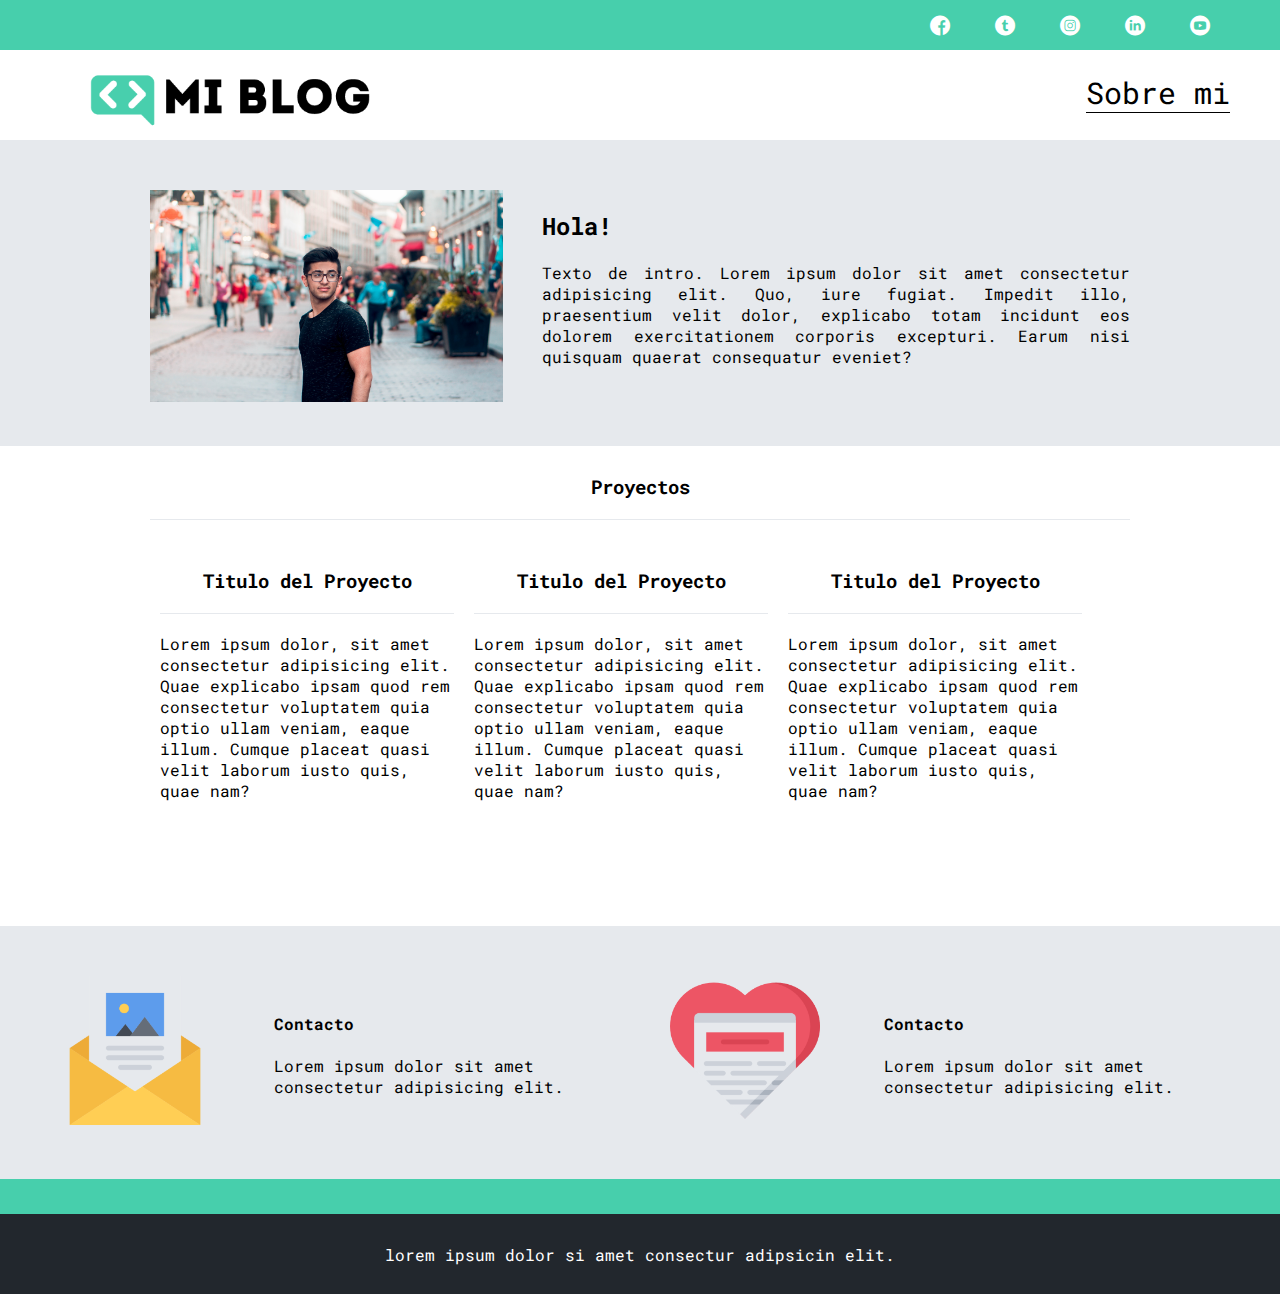
<file: pages/Blog/perfil.html>
<!DOCTYPE html>
<html lang="en">
<head>
    <meta charset="UTF-8">
    <meta name="viewport" content="width=device-width, initial-scale=1.0">
    <title>Mi Blog</title>
    <link rel="stylesheet" href="css/main.css">
    <link rel="stylesheet" href="css/media-queries.css">
    <link rel="stylesheet" href="css/font/flaticon.css">
</head>
<body>
    <header>
        <section class="header-icons-container">
            <div class="icons">
                <a href="/"><span class="flaticon-001-facebook"></span></a>
                <a href="/"><span class="flaticon-002-twitter"></span></a>
                <a href="/"><span class="flaticon-011-instagram"></span></a>
                <a href="/"><span class="flaticon-010-linkedin"></span></a>
                <a href="/"><span class="flaticon-008-youtube"></span></a>
            </div>
        </section>
        <nav>
            <section class="nav-logo-container"> 
                <a href="index.html"><img src="assets/img/Logo-negro.png" alt="Logo de mi blog"></a>
            </section>
            <section class="profile-link">
                <a href="perfil.html">Sobre mi</a>
            </section>
        </nav>
    </header>
    <main class="profile-main">
        <section class="profile-container">
            <div class="grid-container profile-main-hero">
                <div class="profile-hero-img-container">
                    <img src="assets/img/warren-wong-iOWry_4xGmc-unsplash.jpg" alt="">
                </div>
                <div class="profile-info-container">
                    <h2>Hola!</h2>
                    <p>Texto de intro. Lorem ipsum dolor sit amet consectetur adipisicing elit. Quo, iure fugiat. Impedit illo, praesentium velit dolor, explicabo totam incidunt eos dolorem exercitationem corporis excepturi. Earum nisi quisquam quaerat consequatur eveniet? </p>
            </div>
        </section>
        <section class="profile-projects-container">
            <div class="grid-container">
                <h3>Proyectos</h3>
                <article class="project-container">
                    <h3>Titulo del Proyecto</h3>
                    <p>Lorem ipsum dolor, sit amet consectetur
                        adipisicing elit. Quae explicabo
                        ipsam quod rem consectetur voluptatem
                        quia optio ullam veniam, eaque illum.
                        Cumque placeat quasi velit laborum
                        iusto quis, quae nam?</p>
                </article>
                <article class="project-container">
                    <h3>Titulo del Proyecto</h3>
                    <p>Lorem ipsum dolor, sit amet consectetur
                        adipisicing elit. Quae explicabo
                        ipsam quod rem consectetur voluptatem
                        quia optio ullam veniam, eaque illum.
                        Cumque placeat quasi velit laborum
                        iusto quis, quae nam?</p>
                </article>
                <article class="project-container">
                    <h3>Titulo del Proyecto</h3>
                    <p>Lorem ipsum dolor, sit amet consectetur
                        adipisicing elit. Quae explicabo
                        ipsam quod rem consectetur voluptatem
                        quia optio ullam veniam, eaque illum.
                        Cumque placeat quasi velit laborum
                        iusto quis, quae nam?</p>
                </article>
        </section> 
    </main>
    <section class="contact-main">
        <section class="contact-main-container">
            <div class="grid-container contact-left">
                <div class="contact-left-img-container">
                    <img src="assets/img/013-newsletter.png" alt="">
                </div>
                <div class="contact-left-text-container">
                    <h4>Contacto</h4>
                    <p>Lorem ipsum dolor sit amet consectetur adipisicing elit. </p>
                </div>
            </div>
            <div class="grid-container contact-right">
                <div class="contact-right-img-container">
                    <img src="assets/img/006-like.png" alt="">
                </div>
                <div class="contact-right-text-container">
                    <h4>Contacto</h4>
                    <p>Lorem ipsum dolor sit amet consectetur adipisicing elit. </p>
                </div>
            </div>

        </section>

    </section>
    <footer>
        <p>lorem ipsum dolor si amet consectur adipsicin elit.</p>
    </footer>
</body>
</html>
</file>
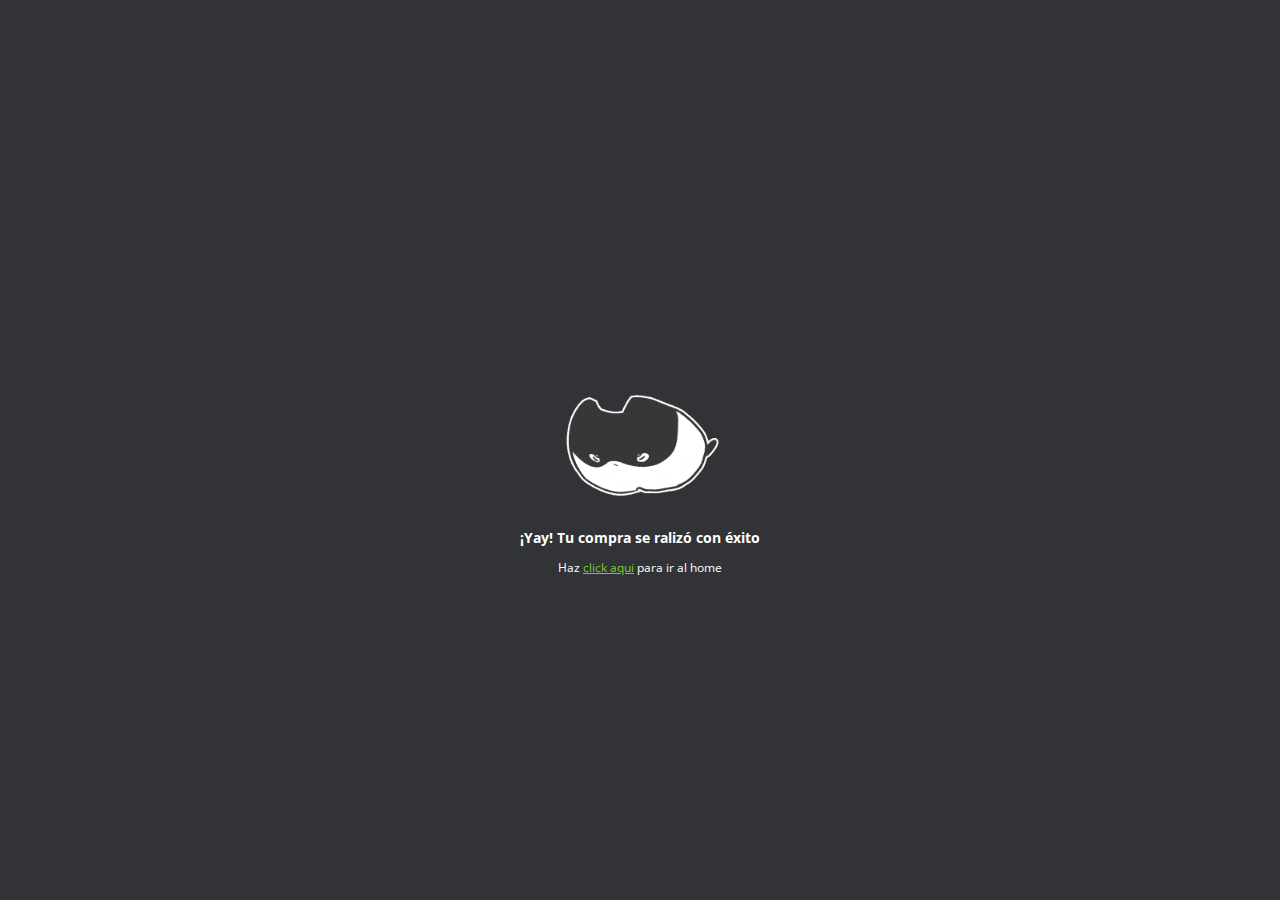
<file: pages/Venta con paypal/exito.html>
<!DOCTYPE html>
<html lang="es">
<head>
  <meta charset="UTF-8">
  <meta name="viewport" content="width=device-width, initial-scale=1.0">
  <meta http-equiv="X-UA-Compatible" content="ie=edge">
  <link rel="stylesheet" href="css/normalize.css">
  <link rel="stylesheet" href="css/estilos.css">
  <link rel="stylesheet" href="css/animation.css">
  <link rel="stylesheet" href="css/paypal.css">
  <title>Exito</title>
</head>
<body>
    <div class="content_paypal">
      <img src="images/exito.gif" alt="">
      <h3>¡Yay! Tu compra se ralizó con éxito</h3>
      <p>Haz <a href="index.html">click aqui</a> para ir al home</p>
    </div>
</body>
</html>
</file>
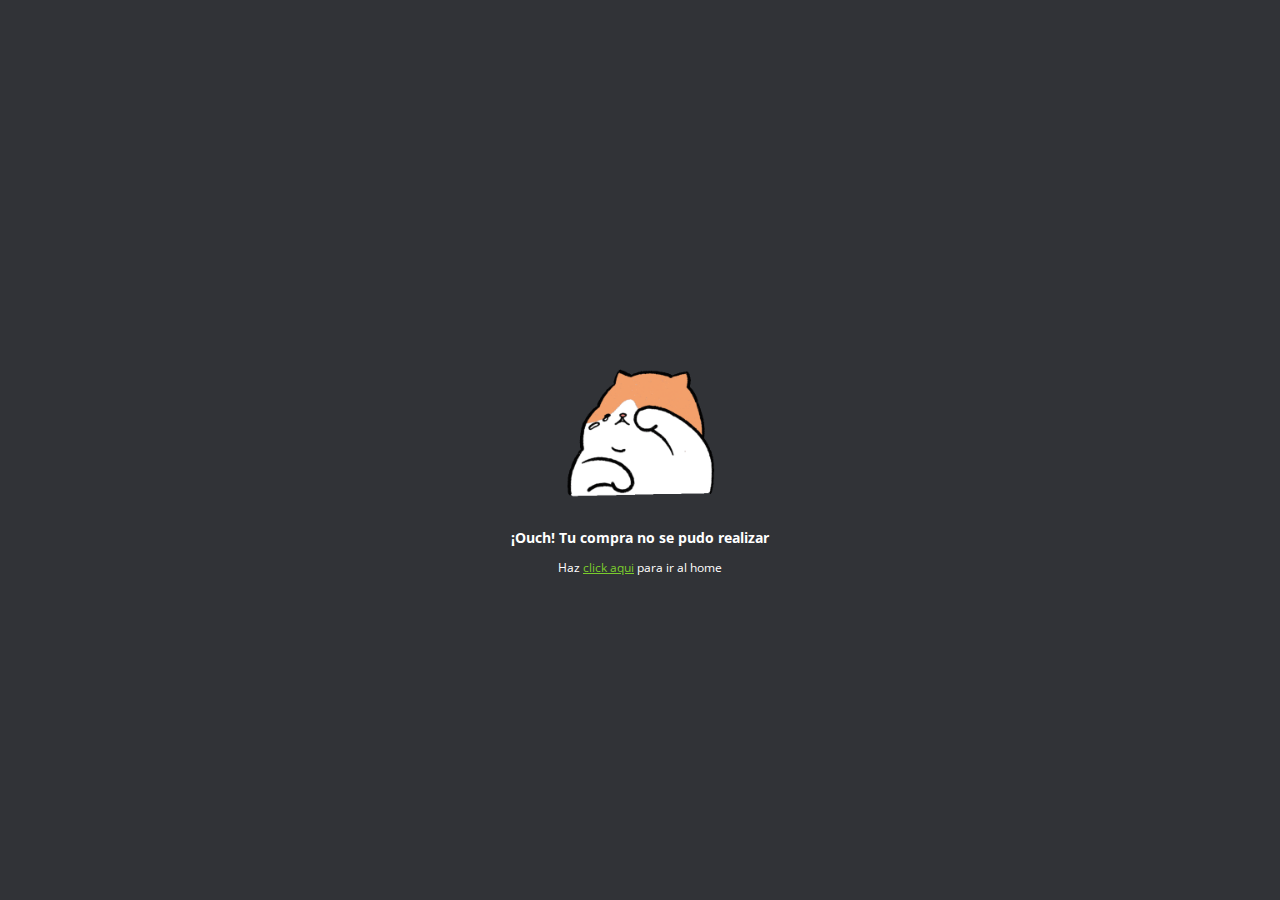
<file: pages/Venta con paypal/falla.html>
<!DOCTYPE html>
<html lang="es">
<head>
  <meta charset="UTF-8">
  <meta name="viewport" content="width=device-width, initial-scale=1.0">
  <meta http-equiv="X-UA-Compatible" content="ie=edge">
  <link rel="stylesheet" href="css/normalize.css">
  <link rel="stylesheet" href="css/estilos.css">
  <link rel="stylesheet" href="css/animation.css">
  <link rel="stylesheet" href="css/paypal.css">
  <title>Fallo</title>
</head>
<body>
    <div class="content_paypal">
      <img src="images/fallo2.gif" alt="">
      <h3>¡Ouch! Tu compra no se pudo realizar</h3>
      <p>Haz <a href="index.html">click aqui</a> para ir al home</p>
    </div>
</body>
</html>
</file>
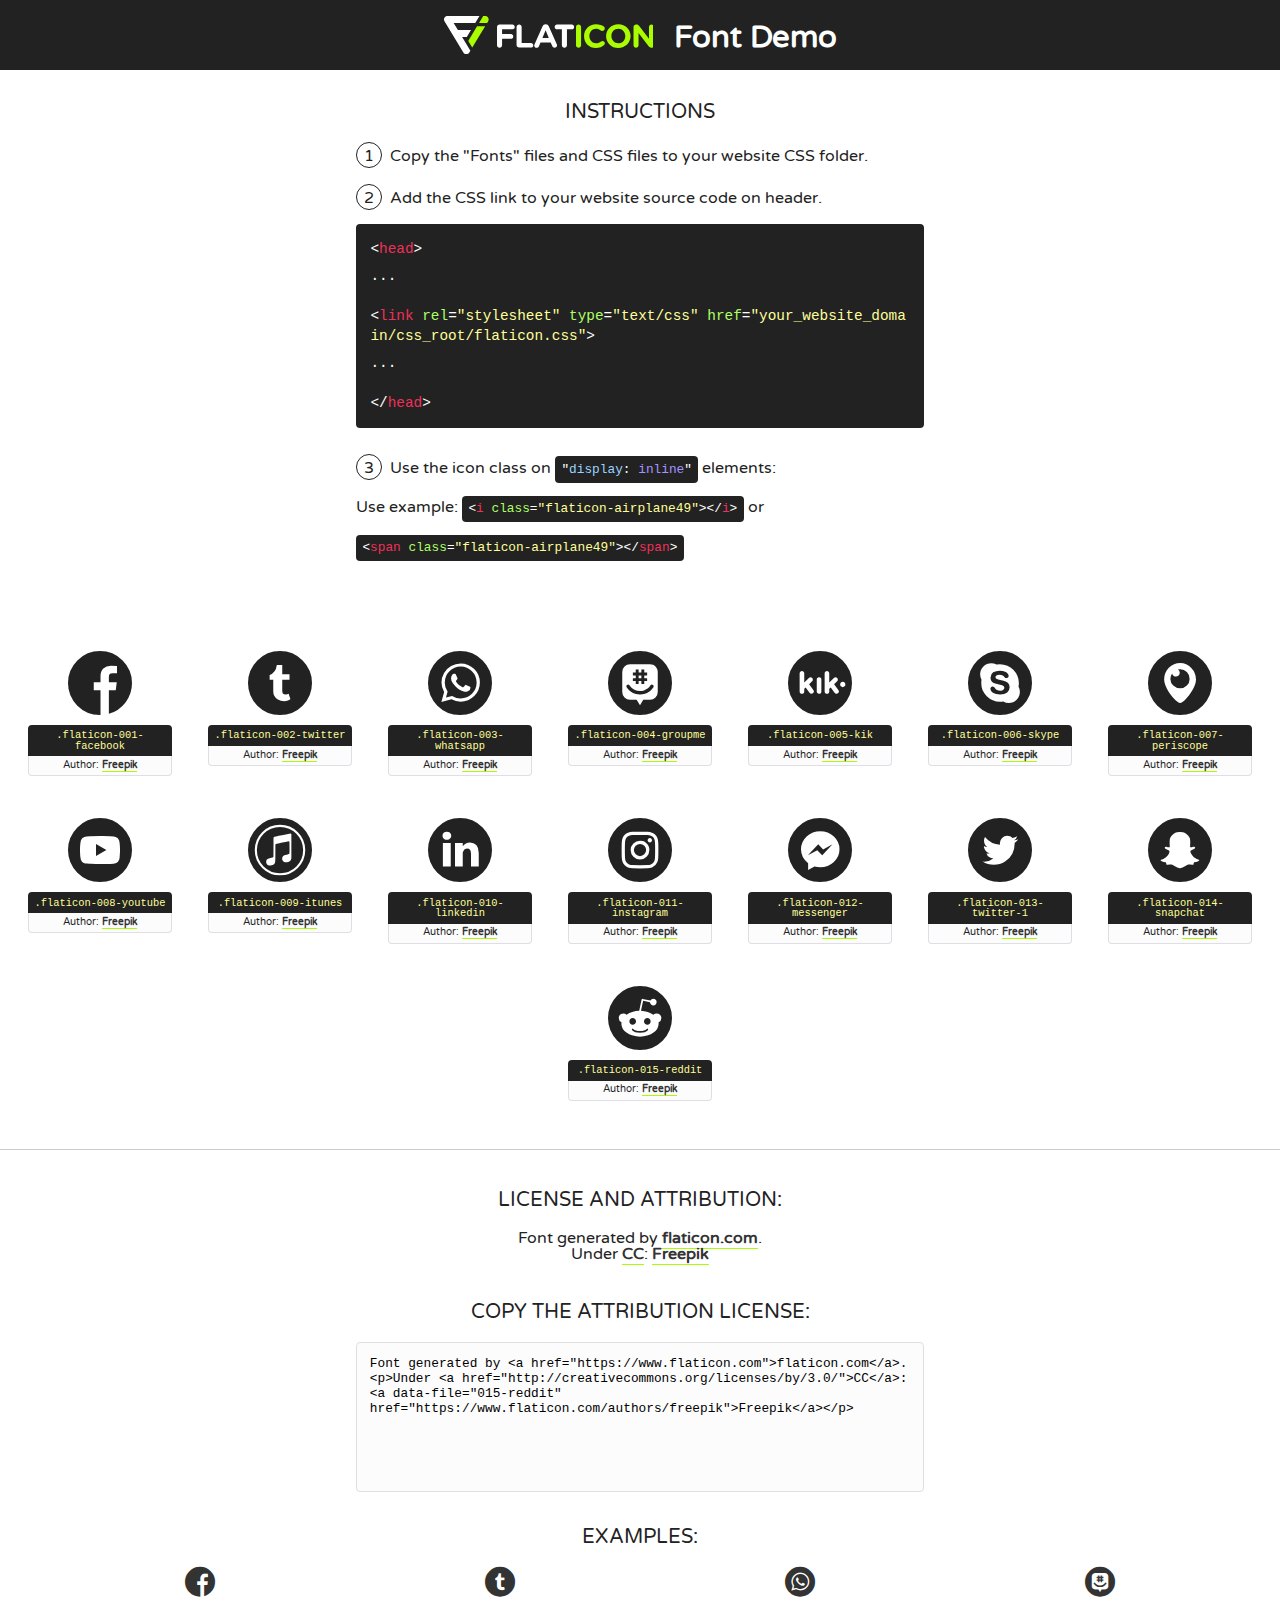
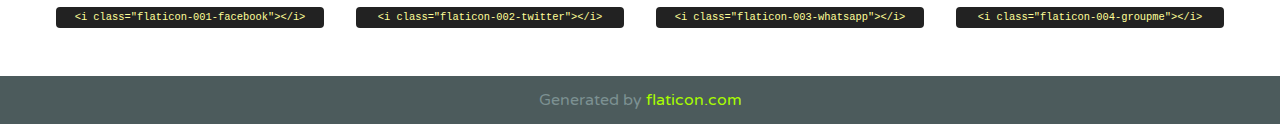
<file: pages/Blog/css/font/flaticon.html>
<!DOCTYPE html>
<!--
  Flaticon icon font: Flaticon
  Creation date: 20/12/2018 09:27
-->
<html>
<!DOCTYPE html>
<html>

<head>
    <title>Flaticon WebFont</title>
    <link href="http://fonts.googleapis.com/css?family=Varela+Round" rel="stylesheet" type="text/css" />
    <link rel="stylesheet" type="text/css" href="flaticon.css">
    <meta charset="UTF-8">
    <style>
    html, body, div, span, applet, object, iframe,
    h1, h2, h3, h4, h5, h6, p, blockquote, pre,
    a, abbr, acronym, address, big, cite, code,
    del, dfn, em, img, ins, kbd, q, s, samp,
    small, strike, strong, sub, sup, tt, var,
    b, u, i, center,
    dl, dt, dd, ol, ul, li,
    fieldset, form, label, legend,
    table, caption, tbody, tfoot, thead, tr, th, td,
    article, aside, canvas, details, embed, 
    figure, figcaption, footer, header, hgroup, 
    menu, nav, output, ruby, section, summary,
    time, mark, audio, video {
        margin: 0;
        padding: 0;
        border: 0;
        font-size: 100%;
        font: inherit;
        vertical-align: baseline;
    }
    /* HTML5 display-role reset for older browsers */
    article, aside, details, figcaption, figure, 
    footer, header, hgroup, menu, nav, section {
        display: block;
    }
    body {
        line-height: 1;
    }
    ol, ul {
        list-style: none;
    }
    blockquote, q {
        quotes: none;
    }
    blockquote:before, blockquote:after,
    q:before, q:after {
        content: '';
        content: none;
    }
    table {
        border-collapse: collapse;
        border-spacing: 0;
    }
    body {
        font-family: 'Varela Round', Helvetica, Arial, sans-serif;
        font-size: 16px;
        color: #222;
    }
    a {
        color: #333;
        border-bottom: 1px solid #a9fd00;
        font-weight: bold;
        text-decoration: none;
    }
    * {
        -moz-box-sizing: border-box;
        -webkit-box-sizing: border-box;
        box-sizing: border-box;
        margin: 0;
        padding: 0;
    }
    [class^="flaticon-"]:before, [class*=" flaticon-"]:before, [class^="flaticon-"]:after, [class*=" flaticon-"]:after {
        font-family: Flaticon;
        font-size: 30px;
        font-style: normal;
        margin-left: 20px;
        color: #333;
    }
    .wrapper {
        max-width: 600px;
        margin: auto;
        padding: 0 1em;
    }
    .title {
        font-size: 1.25em;
        text-align: center;
        margin-bottom: 1em;
        text-transform: uppercase;
    }
    header {
        text-align: center;
        background-color: #222;
        color: #fff;
        padding: 1em;
    }
    header .logo {
        width: 210px;
        height: 38px;
        display: inline-block;
        vertical-align: middle;
        margin-right: 1em;
        border: none;
    }
    header strong {
        font-size: 1.95em;
        font-weight: bold;
        vertical-align: middle;
        margin-top: 5px;
        display: inline-block;
    }
    .demo {
        margin: 2em auto;
        line-height: 1.25em;
    }
    .demo ul li {
        margin-bottom: 1em;
    }
    .demo ul li .num {
        color: #222;
        border-radius: 20px;
        display: inline-block;
        width: 26px;
        padding: 3px;
        height: 26px;
        text-align: center;
        margin-right: 0.5em;
        border: 1px solid #222;
    }
    .demo ul li code {
        background-color: #222;
        border-radius: 4px;
        padding: 0.25em 0.5em;
        display: inline-block;
        color: #fff;
        font-family: Consolas,Monaco,Lucida Console,Liberation Mono,DejaVu Sans Mono,Bitstream Vera Sans Mono,Courier New, monospace;
        font-weight: lighter;
        margin-top: 1em;
        font-size: 0.8em;
        word-break: break-all;
    }
    .demo ul li code.big {
        padding: 1em;
        font-size: 0.9em;
    }
    .demo ul li code .red {
        color: #EF3159;
    }
    .demo ul li code .green {
        color: #ACFF65;
    }
    .demo ul li code .yellow {
        color: #FFFF99;
    }
    .demo ul li code .blue {
        color: #99D3FF;
    }
    .demo ul li code .purple {
        color: #A295FF;
    }
    .demo ul li code .dots {
        margin-top: 0.5em;
        display: block;
    }
    #glyphs {
        border-bottom: 1px solid #ccc;
        padding: 2em 0;
        text-align: center;
    }
    .glyph {
        display: inline-block;
        width: 9em;
        margin: 1em;
        text-align: center;
        vertical-align: top;
        background: #FFF;
    }
    .glyph .glyph-icon {
        padding: 10px;
        display: block;
        font-family:"Flaticon";
        font-size: 64px;
        line-height: 1;
    }
    .glyph .glyph-icon:before {
        font-size: 64px;
        color: #222;
        margin-left: 0;
    }
    .class-name {
        font-size: 0.65em;
        background-color: #222;
        color: #fff;
        border-radius: 4px 4px 0 0;
        padding: 0.5em;
        color: #FFFF99;
        font-family: Consolas,Monaco,Lucida Console,Liberation Mono,DejaVu Sans Mono,Bitstream Vera Sans Mono,Courier New, monospace;
    }
    .author-name {
        font-size: 0.6em;
        background-color: #fcfcfd;
        border: 1px solid #DEDEE4;
        border-top: 0;
        border-radius: 0 0 4px 4px;
        padding: 0.5em;
    }
    .class-name:last-child {
        font-size: 10px;
        color:#888;
    }
    .class-name:last-child a {
        font-size: 10px;
        color:#555;
    }
    .class-name:last-child a:hover {
        color:#a9fd00;
    }
    .glyph > input {
        display: block;
        width: 100px;
        margin: 5px auto;
        text-align: center;
        font-size: 12px;
        cursor: text;
    }
    .glyph > input.icon-input {
        font-family:"Flaticon";
        font-size: 16px;
        margin-bottom: 10px;
    }
    .attribution .title {
        margin-top: 2em;
    }
    .attribution textarea {
        background-color: #fcfcfd;
        padding: 1em;
        border: none;
        box-shadow: none;
        border: 1px solid #DEDEE4;
        border-radius: 4px;
        resize: none;
        width: 100%;
        height: 150px;
        font-size: 0.8em;
        font-family: Consolas,Monaco,Lucida Console,Liberation Mono,DejaVu Sans Mono,Bitstream Vera Sans Mono,Courier New, monospace;
        -webkit-appearance: none;
    }
    .iconsuse {
        margin: 2em auto;
        text-align: center;
        max-width: 1200px;
    }
    .iconsuse:after {
        content: '';
        display: table;
        clear: both;
    }
    .iconsuse .image {
        float: left;
        width: 25%;
        padding: 0 1em;
    }
    .iconsuse .image p {
        margin-bottom: 1em;
    }
    .iconsuse .image span {
        display: block;
        font-size: 0.65em;
        background-color: #222;
        color: #fff;
        border-radius: 4px;
        padding: 0.5em;
        color: #FFFF99;
        margin-top: 1em;
        font-family: Consolas,Monaco,Lucida Console,Liberation Mono,DejaVu Sans Mono,Bitstream Vera Sans Mono,Courier New, monospace;
    }
    #footer {
        text-align: center;
        background-color: #4C5B5C;
        color: #7c9192;
        padding: 1em;
    }
    #footer a {
        border: none;
        color: #a9fd00;
        font-weight: normal;
    }
    @media (max-width: 960px) {
        .iconsuse .image {
            width: 50%;
        }
    }
    @media (max-width: 560px) {
        .iconsuse .image {
            width: 100%;
        }
    }
    </style>
</head>

<body class="characters-off">

    <header>
        <a href="https://www.flaticon.com" target="_blank" class="logo">
            <svg version="1.1" xmlns="http://www.w3.org/2000/svg" xmlns:xlink="http://www.w3.org/1999/xlink" xmlns:a="http://ns.adobe.com/AdobeSVGViewerExtensions/3.0/" viewBox="0 0 560.875 102.036" enable-background="new 0 0 560.875 102.036" xml:space="preserve">
                <defs>
                </defs>
                <g>
                    <g class="letters">
                        <path fill="#ffffff" d="M141.596,29.675c0-3.777,2.985-6.767,6.764-6.767h34.438c3.426,0,6.15,2.728,6.15,6.15
                        c0,3.43-2.724,6.149-6.15,6.149h-27.674v13.091h23.719c3.429,0,6.151,2.724,6.151,6.15c0,3.43-2.723,6.149-6.151,6.149h-23.719
                        v17.574c0,3.773-2.986,6.761-6.764,6.761c-3.779,0-6.764-2.989-6.764-6.761V29.675z"></path>
                        <path fill="#ffffff" d="M193.844,29.149c0-3.781,2.985-6.767,6.764-6.767c3.776,0,6.763,2.985,6.763,6.767v42.957h25.039
                        c3.426,0,6.149,2.726,6.149,6.153c0,3.425-2.723,6.15-6.149,6.15h-31.802c-3.779,0-6.764-2.986-6.764-6.768V29.149z"></path>
                        <path fill="#ffffff" d="M241.891,75.71l21.438-48.407c1.492-3.341,4.215-5.357,7.906-5.357h0.792
                        c3.686,0,6.323,2.017,7.815,5.357l21.439,48.407c0.436,0.967,0.701,1.845,0.701,2.723c0,3.602-2.809,6.501-6.414,6.501
                        c-3.161,0-5.269-1.845-6.499-4.655l-4.132-9.661h-27.059l-4.301,10.102c-1.144,2.631-3.426,4.214-6.237,4.214
                        c-3.517,0-6.24-2.81-6.24-6.325C241.1,77.64,241.451,76.677,241.891,75.71z M279.932,58.666l-8.521-20.297l-8.526,20.297H279.932
                        z"></path>
                        <path fill="#ffffff" d="M314.864,35.387H301.86c-3.429,0-6.239-2.813-6.239-6.238c0-3.429,2.811-6.24,6.239-6.24h39.533
                        c3.426,0,6.237,2.811,6.237,6.24c0,3.425-2.811,6.238-6.237,6.238h-13.001v42.785c0,3.773-2.99,6.761-6.764,6.761
                        c-3.779,0-6.764-2.989-6.764-6.761V35.387z"></path>
                        <path fill="#A9FD00" d="M352.615,29.149c0-3.781,2.985-6.767,6.767-6.767c3.774,0,6.761,2.985,6.761,6.767v49.024
                        c0,3.773-2.987,6.761-6.761,6.761c-3.781,0-6.767-2.989-6.767-6.761V29.149z"></path>
                        <path fill="#A9FD00" d="M374.132,53.836v-0.179c0-17.481,13.178-31.801,32.065-31.801c9.22,0,15.459,2.458,20.557,6.238
                        c1.402,1.054,2.637,2.985,2.637,5.357c0,3.692-2.985,6.59-6.681,6.59c-1.845,0-3.071-0.702-4.044-1.319
                        c-3.776-2.813-7.729-4.393-12.562-4.393c-10.364,0-17.831,8.611-17.831,19.154v0.173c0,10.542,7.291,19.329,17.831,19.329
                        c5.715,0,9.492-1.756,13.359-4.834c1.049-0.874,2.458-1.491,4.039-1.491c3.429,0,6.325,2.813,6.325,6.236
                        c0,2.106-1.056,3.78-2.282,4.834c-5.539,4.834-12.036,7.733-21.878,7.733C387.572,85.464,374.132,71.493,374.132,53.836z"></path>
                        <path fill="#A9FD00" d="M433.009,53.836v-0.179c0-17.481,13.79-31.801,32.766-31.801c18.981,0,32.592,14.143,32.592,31.628v0.173
                        c0,17.483-13.785,31.807-32.769,31.807C446.625,85.464,433.009,71.32,433.009,53.836z M484.224,53.836v-0.179
                        c0-10.539-7.725-19.326-18.626-19.326c-10.893,0-18.449,8.611-18.449,19.154v0.173c0,10.542,7.73,19.329,18.626,19.329
                        C476.676,72.986,484.224,64.378,484.224,53.836z"></path>
                        <path fill="#A9FD00" d="M506.233,29.321c0-3.774,2.99-6.763,6.767-6.763h1.401c3.252,0,5.183,1.583,7.029,3.953l26.093,34.265
                        V29.059c0-3.692,2.99-6.677,6.681-6.677c3.683,0,6.671,2.985,6.671,6.677v48.934c0,3.78-2.987,6.765-6.764,6.765h-0.436
                        c-3.257,0-5.188-1.581-7.034-3.953l-27.056-35.492v32.944c0,3.687-2.985,6.676-6.678,6.676c-3.683,0-6.673-2.989-6.673-6.676
                        V29.321z"></path>
                    </g>
                    <g class="insignia">
                        <path fill="#ffffff" d="M48.372,56.137h12.517l11.156-18.537H37.186L25.688,18.539h57.825L94.668,0H9.271
                        C5.925,0,2.842,1.801,1.198,4.716c-1.644,2.907-1.593,6.482,0.134,9.343l50.38,83.501c1.678,2.781,4.689,4.476,7.938,4.476
                        c3.246,0,6.257-1.695,7.935-4.476l2.898-4.804L48.372,56.137z"></path>
                        <g class="i">
                            <path fill="#A9FD00" d="M93.575,18.539h0.031v0.004l21.652,0.004l2.705-4.488c1.727-2.861,1.778-6.436,0.133-9.343
                            C116.454,1.801,113.371,0,110.026,0h-5.294L93.575,18.539z"></path>
                            <polygon fill="#A9FD00" points="88.291,27.356 64.725,66.486 75.519,84.404 109.942,27.356"></polygon>
                        </g>
                    </g>
                </g>
            </svg>
        </a>
        <strong>Font Demo</strong>
    </header>


    <section class="demo wrapper">

        <p class="title">Instructions</p>

        <ul>
            <li>
                <span class="num">1</span>Copy the "Fonts" files and CSS files to your website CSS folder.
            </li>
            <li>
                <span class="num">2</span>Add the CSS link to your website source code on header.
                <code class="big">
                    &lt;<span class="red">head</span>&gt;
                    <br/><span class="dots">...</span>
                    <br/>&lt;<span class="red">link</span> <span class="green">rel</span>=<span class="yellow">"stylesheet"</span> <span class="green">type</span>=<span class="yellow">"text/css"</span> <span class="green">href</span>=<span class="yellow">"your_website_domain/css_root/flaticon.css"</span>&gt;
                    <br/><span class="dots">...</span>
                    <br/>&lt;/<span class="red">head</span>&gt;
                </code>
            </li>

            <li>
                <p>
                    <span class="num">3</span>Use the icon class on <code>"<span class="blue">display</span>:<span class="purple"> inline</span>"</code> elements:
                    <br />
                    Use example: <code>&lt;<span class="red">i</span> <span class="green">class</span>=<span class="yellow">&quot;flaticon-airplane49&quot;</span>&gt;&lt;/<span class="red">i</span>&gt;</code> or <code>&lt;<span class="red">span</span> <span class="green">class</span>=<span class="yellow">&quot;flaticon-airplane49&quot;</span>&gt;&lt;/<span class="red">span</span>&gt;</code>
            </li>
        </ul>

    </section>




   <section id="glyphs">          
    
      
        <div class="glyph"><div class="glyph-icon flaticon-001-facebook"></div>
            <div class="class-name">.flaticon-001-facebook</div>
            <div class="author-name">Author: <a data-file="001-facebook" href="https://www.flaticon.com/authors/freepik">Freepik</a> </div> 
        </div>        
        
        <div class="glyph"><div class="glyph-icon flaticon-002-twitter"></div>
            <div class="class-name">.flaticon-002-twitter</div>
            <div class="author-name">Author: <a data-file="002-twitter" href="https://www.flaticon.com/authors/freepik">Freepik</a> </div> 
        </div>        
        
        <div class="glyph"><div class="glyph-icon flaticon-003-whatsapp"></div>
            <div class="class-name">.flaticon-003-whatsapp</div>
            <div class="author-name">Author: <a data-file="003-whatsapp" href="https://www.flaticon.com/authors/freepik">Freepik</a> </div> 
        </div>        
        
        <div class="glyph"><div class="glyph-icon flaticon-004-groupme"></div>
            <div class="class-name">.flaticon-004-groupme</div>
            <div class="author-name">Author: <a data-file="004-groupme" href="https://www.flaticon.com/authors/freepik">Freepik</a> </div> 
        </div>        
        
        <div class="glyph"><div class="glyph-icon flaticon-005-kik"></div>
            <div class="class-name">.flaticon-005-kik</div>
            <div class="author-name">Author: <a data-file="005-kik" href="https://www.flaticon.com/authors/freepik">Freepik</a> </div> 
        </div>        
        
        <div class="glyph"><div class="glyph-icon flaticon-006-skype"></div>
            <div class="class-name">.flaticon-006-skype</div>
            <div class="author-name">Author: <a data-file="006-skype" href="https://www.flaticon.com/authors/freepik">Freepik</a> </div> 
        </div>        
        
        <div class="glyph"><div class="glyph-icon flaticon-007-periscope"></div>
            <div class="class-name">.flaticon-007-periscope</div>
            <div class="author-name">Author: <a data-file="007-periscope" href="https://www.flaticon.com/authors/freepik">Freepik</a> </div> 
        </div>        
        
        <div class="glyph"><div class="glyph-icon flaticon-008-youtube"></div>
            <div class="class-name">.flaticon-008-youtube</div>
            <div class="author-name">Author: <a data-file="008-youtube" href="https://www.flaticon.com/authors/freepik">Freepik</a> </div> 
        </div>        
        
        <div class="glyph"><div class="glyph-icon flaticon-009-itunes"></div>
            <div class="class-name">.flaticon-009-itunes</div>
            <div class="author-name">Author: <a data-file="009-itunes" href="https://www.flaticon.com/authors/freepik">Freepik</a> </div> 
        </div>        
        
        <div class="glyph"><div class="glyph-icon flaticon-010-linkedin"></div>
            <div class="class-name">.flaticon-010-linkedin</div>
            <div class="author-name">Author: <a data-file="010-linkedin" href="https://www.flaticon.com/authors/freepik">Freepik</a> </div> 
        </div>        
        
        <div class="glyph"><div class="glyph-icon flaticon-011-instagram"></div>
            <div class="class-name">.flaticon-011-instagram</div>
            <div class="author-name">Author: <a data-file="011-instagram" href="https://www.flaticon.com/authors/freepik">Freepik</a> </div> 
        </div>        
        
        <div class="glyph"><div class="glyph-icon flaticon-012-messenger"></div>
            <div class="class-name">.flaticon-012-messenger</div>
            <div class="author-name">Author: <a data-file="012-messenger" href="https://www.flaticon.com/authors/freepik">Freepik</a> </div> 
        </div>        
        
        <div class="glyph"><div class="glyph-icon flaticon-013-twitter-1"></div>
            <div class="class-name">.flaticon-013-twitter-1</div>
            <div class="author-name">Author: <a data-file="013-twitter-1" href="https://www.flaticon.com/authors/freepik">Freepik</a> </div> 
        </div>        
        
        <div class="glyph"><div class="glyph-icon flaticon-014-snapchat"></div>
            <div class="class-name">.flaticon-014-snapchat</div>
            <div class="author-name">Author: <a data-file="014-snapchat" href="https://www.flaticon.com/authors/freepik">Freepik</a> </div> 
        </div>        
        
        <div class="glyph"><div class="glyph-icon flaticon-015-reddit"></div>
            <div class="class-name">.flaticon-015-reddit</div>
            <div class="author-name">Author: <a data-file="015-reddit" href="https://www.flaticon.com/authors/freepik">Freepik</a> </div> 
        </div>        
        

    </section>



    <section class="attribution wrapper"   style="text-align:center;">

      <div class="title">License and attribution:</div><div class="attrDiv">Font generated by <a href="https://www.flaticon.com">flaticon.com</a>. <div><p>Under <a href="http://creativecommons.org/licenses/by/3.0/">CC</a>: <a data-file="015-reddit" href="https://www.flaticon.com/authors/freepik">Freepik</a></p>  </div>
      </div>
      <div class="title">Copy the Attribution License:</div>

    <textarea onclick="this.focus();this.select();">Font generated by &lt;a href=&quot;https://www.flaticon.com&quot;&gt;flaticon.com&lt;/a&gt;. <p>Under <a href="http://creativecommons.org/licenses/by/3.0/">CC</a>: <a data-file="015-reddit" href="https://www.flaticon.com/authors/freepik">Freepik</a></p>  
     </textarea>

    </section>

    <section class="iconsuse">

          <div class="title">Examples:</div>            
             
            <div class="image">
                <p>
                    <i class="glyph-icon flaticon-001-facebook"></i> 
                    <span>&lt;i class=&quot;flaticon-001-facebook&quot;&gt;&lt;/i&gt;</span>
                </p>
            </div>
            
            <div class="image">
                <p>
                    <i class="glyph-icon flaticon-002-twitter"></i> 
                    <span>&lt;i class=&quot;flaticon-002-twitter&quot;&gt;&lt;/i&gt;</span>
                </p>
            </div>
            
            <div class="image">
                <p>
                    <i class="glyph-icon flaticon-003-whatsapp"></i> 
                    <span>&lt;i class=&quot;flaticon-003-whatsapp&quot;&gt;&lt;/i&gt;</span>
                </p>
            </div>
            
            <div class="image">
                <p>
                    <i class="glyph-icon flaticon-004-groupme"></i> 
                    <span>&lt;i class=&quot;flaticon-004-groupme&quot;&gt;&lt;/i&gt;</span>
                </p>
            </div>
                       
        </div>
                            
    </section>

<div id="footer">
    <div>Generated by <a href="https://www.flaticon.com">flaticon.com</a>
    </div>
</div>



</body>
</html>
</file>
<file: layout/styles/layout.css>
@charset "utf-8";
/*
Template Name: Chershoee
Author: <a href="https://www.os-templates.com/">OS Templates</a>
Author URI: https://www.os-templates.com/
Licence: Free to use under our free template licence terms
Licence URI: https://www.os-templates.com/template-terms
File: Layout CSS
*/

@import url("font-awesome.min.css");
@import url("framework.css");

/* Rows
--------------------------------------------------------------------------------------------------------------- */
.row1, .row1 a{}
.row2, .row2 a{}
.row3, .row3 a{}
.row4, .row4 a{}
.row5, .row5 a{}


/* Header
--------------------------------------------------------------------------------------------------------------- */
#header{padding:50px 0;}

#header #logo *{margin:0; padding:0; line-height:1;}
#header #logo h1{margin-top:8px; font-size:24px;}
#header #logo p{margin-top:-2px; font-size:.9rem; text-transform:lowercase;}

#header #quickinfo{font-size:.8rem; text-transform:uppercase;}
#header #quickinfo li{margin-right:50px;}
#header #quickinfo li:last-child{margin-right:0;}
#header #quickinfo strong{display:block; margin:0 0 -5px 0; padding:0; font-size:.9rem;}
#header #quickinfo br{display:none;}


/* Page Intro
--------------------------------------------------------------------------------------------------------------- */
#pageintro{padding:180px 0;}

#pageintro article{display:block; max-width:65%; margin:0 auto; text-align:center;}
#pageintro .heading{margin-bottom:20px; font-size:3rem;}
#pageintro p:first-of-type{margin:0 0 20px 0; text-transform:uppercase; font-size:1.2rem; letter-spacing:5px;}
#pageintro footer{margin-top:50px;}


/* Content Area
--------------------------------------------------------------------------------------------------------------- */
.container{padding:80px 0;}

/* Content */
.container .content{}

.sectiontitle{display:block; max-width:55%; margin:0 auto 80px; text-align:center;}
.sectiontitle *{margin:0;}

#introblocks{margin-bottom:80px;}
#introblocks > ul > li{padding:20px;}
#introblocks article{display:block; position:relative; padding:0 0 0 0px; line-height:normal;}
#introblocks article *{margin:0; padding:0;}
#introblocks article i{display:inline-block; position:absolute; top:0; left:0; width:60px; overflow:hidden; line-height:1; font-size:32px;}
#introblocks article .heading{margin-bottom:10px;}

.overview{}
.overview > li{margin-bottom:30px;}
.overview > li:nth-last-child(-n+3){margin-bottom:0;}/* Removes bottom margin from the last three items - margin is restored in the media queries when items stack */
.overview > li:nth-child(3n+1){margin-left:0; clear:left;}/* Removes the need to add class="first" */
.overview > li figure{position:relative; max-width:320px;}
.overview > li figure a::after{position:absolute; top:0; right:0; bottom:0; left:0; content:"";}
.overview > li figure figcaption{display:block; position:absolute; bottom:0; width:100%; padding:15px;}
.overview > li figure a::after, .overview > li figure figcaption{opacity:0;}
.overview > li figure:hover a::after, .overview > li figure:hover figcaption{opacity:1;}
.overview > li figure figcaption *{margin:0;}
.overview > li figure .heading{margin-bottom:10px; font-size:1.2rem;}

.latest{margin-bottom:80px;}
.latest > li:last-child{margin-bottom:0;}/* Used when elements stack in small viewports */
.latest article{position:relative; padding:0 0 0 80px;}
.latest article time{display:block; position:absolute; top:0; left:0; width:60px;}
.latest article time *{display:block; margin:0; padding:0; text-align:center; text-transform:uppercase; font-style:normal; line-height:1;}
.latest article time strong{padding:12px 0; font-size:18px; border-bottom:1px solid; opacity:.5;}
.latest article time em{padding:8px 0;}
.latest article .excerpt .meta li{display:inline-block; font-size:.8rem;}
.latest article .excerpt .meta li::after{margin-left:5px; content:"|";}
.latest article .excerpt .meta li:last-child::after{margin:0; content:"";}
.latest article .excerpt .heading{margin:0; font-size:1.2rem;}
.latest article .excerpt p{margin-bottom:30px;}

.clients{text-align:center;}
.clients li:last-child{margin-bottom:0;}/* Used when elements stack in small viewports */
.clients li a{display:inline-block; max-width:100%;}

/* Comments */
#comments ul{margin:0 0 40px 0; padding:0; list-style:none;}
#comments li{margin:0 0 10px 0; padding:15px;}
#comments .avatar{float:right; margin:0 0 10px 10px; padding:3px; border:1px solid;}
#comments address{font-weight:bold;}
#comments time{font-size:smaller;}
#comments .comcont{display:block; margin:0; padding:0;}
#comments .comcont p{margin:10px 5px 10px 0; padding:0;}

#comments form{display:block; width:100%;}
#comments input, #comments textarea{width:100%; padding:10px; border:1px solid;}
#comments textarea{overflow:auto;}
#comments div{margin-bottom:15px;}
#comments input[type="submit"], #comments input[type="reset"]{display:inline-block; width:auto; min-width:150px; margin:0; padding:8px 5px; cursor:pointer;}

/* Sidebar */
.container .sidebar{}

.sidebar .sdb_holder{margin-bottom:50px;}
.sidebar .sdb_holder:last-child{margin-bottom:0;}


/* Click to Action
--------------------------------------------------------------------------------------------------------------- */
.cta{padding:50px 0;}
.cta > :first-child{margin-top:10px;}
.cta > :last-child{margin-bottom:0;}/* Used when elements stack in smaller viewports */


/* Footer
--------------------------------------------------------------------------------------------------------------- */
#footer{padding:80px 0;}

#footer .heading{margin-bottom:50px; font-size:1.2rem;}

#footer .linklist li{display:block; margin-bottom:15px; padding:0 0 15px 0; border-bottom:1px solid;}
#footer .linklist li:last-child{margin:0; padding:0; border:none;}
#footer .linklist li::before, #footer .linklist li::after{display:table; content:"";}
#footer .linklist li, #footer .linklist li::after{clear:both;}

#footer .contact{}
#footer .contact.linklist li, #footer .contact.linklist li:last-child{position:relative; padding-left:40px;}
#footer .contact li *{margin:0; padding:0; line-height:1.6;}
#footer .contact li i{display:block; position:absolute; top:0; left:0; width:30px; font-size:16px; text-align:center;}

#footer input, #footer button{border:1px solid;}
#footer input{display:block; width:100%; padding:8px;}
#footer button{padding:8px 18px 10px; text-transform:uppercase; font-weight:700; cursor:pointer;}


/* Copyright
--------------------------------------------------------------------------------------------------------------- */
#copyright{padding:20px 0;}
#copyright *{margin:0; padding:0;}


/* Transition Fade
This gives a smooth transition to "ALL" elements used in the layout - other than the navigation form used in mobile devices
If you don't want it to fade all elements, you have to list the ones you want to be faded individually
Delete it completely to stop fading
--------------------------------------------------------------------------------------------------------------- */
*, *::before, *::after{transition:all .3s ease-in-out;}
#mainav form *{transition:none !important;}


/* Add some roundness to individual elements - remove if not wanted
--------------------------------------------------------------------------------------------------------------- */
input, button, .btn, .faico a, #backtotop, img, #introblocks li, #mainav, .overview > li figure a::after, .latest article time, .pagination a, .pagination strong{border-radius:10px;}


/* ------------------------------------------------------------------------------------------------------------ */
/* ------------------------------------------------------------------------------------------------------------ */
/* ------------------------------------------------------------------------------------------------------------ */
/* ------------------------------------------------------------------------------------------------------------ */
/* ------------------------------------------------------------------------------------------------------------ */


/* Navigation
--------------------------------------------------------------------------------------------------------------- */
nav ul, nav ol{margin:0; padding:0; list-style:none;}

#mainav, #breadcrumb, .sidebar nav{line-height:normal;}
#mainav .drop::after, #mainav li li .drop::after, #breadcrumb li a::after, .sidebar nav a::after{position:absolute; font-family:"FontAwesome"; font-size:10px; line-height:10px;}

/* Top Navigation */
#mainav{position:relative; margin-bottom:-30px; padding:0; z-index:999;}
#mainav ul{text-transform:uppercase;}
#mainav ul ul{z-index:9999; position:absolute; width:180px; text-transform:none; text-align:left;}
#mainav ul ul ul{left:180px; top:0;}
#mainav li{display:block; float:left; position:relative; margin:0; padding:0;}
#mainav li:last-child{margin-right:0;}
#mainav li li{width:100%; margin:0;}
#mainav li a{display:block; padding:20px;}
#mainav li li a{border:solid; border-width:0 0 1px 0;}
#mainav .drop{padding-left:15px;}
#mainav li li a, #mainav li li .drop{display:block; margin:0; padding:10px 15px;}
#mainav .drop::after, #mainav li li .drop::after{content:"\f0d7";}
#mainav .drop::after{top:25px; left:5px;}
#mainav li li .drop::after{top:15px; left:5px;}
#mainav ul ul{visibility:hidden; opacity:0;}
#mainav ul li:hover > ul{visibility:visible; opacity:1;}

#mainav form{display:none; margin:0; padding:0;}
#mainav form select, #mainav form select option{display:block; cursor:pointer; outline:none;}
#mainav form select{width:100%; padding:5px; border:none;}
#mainav form select option{margin:5px; padding:0; border:none;}

/* Breadcrumb */
#breadcrumb{padding:150px 0 30px;}
#breadcrumb ul{margin:0; padding:0; list-style:none; text-transform:uppercase;}
#breadcrumb li{display:inline-block; margin:0 6px 0 0; padding:0;}
#breadcrumb li a{display:block; position:relative; margin:0; padding:0 12px 0 0; font-size:12px;}
#breadcrumb li a::after{top:4px; right:0; content:"\f101";}
#breadcrumb li:last-child a{margin:0; padding:0;}
#breadcrumb li:last-child a::after{display:none;}
#breadcrumb .heading{margin:0; font-size:2rem;}

/* Sidebar Navigation */
.sidebar nav{display:block; width:100%;}
.sidebar nav li{margin:0 0 3px 0; padding:0;}
.sidebar nav a{display:block; position:relative; margin:0; padding:5px 10px 5px 15px; text-decoration:none; border:solid; border-width:0 0 1px 0;}
.sidebar nav a::after{top:9px; left:5px; content:"\f101";}
.sidebar nav ul ul a{padding-left:35px;}
.sidebar nav ul ul a::after{left:25px;}
.sidebar nav ul ul ul a{padding-left:55px;}
.sidebar nav ul ul ul a::after{left:45px;}

/* Pagination */
.pagination{display:block; width:100%; text-align:center; clear:both;}
.pagination li{display:inline-block; margin:0 2px 0 0;}
.pagination li:last-child{margin-right:0;}
.pagination a, .pagination strong{display:block; padding:8px 11px; border:1px solid; background-clip:padding-box; font-weight:normal;}

/* Back to Top */
#backtotop{z-index:999; display:inline-block; position:fixed; visibility:hidden; bottom:20px; right:20px; width:36px; height:36px; line-height:36px; font-size:16px; text-align:center; opacity:.2;}
#backtotop i{display:block; width:100%; height:100%; line-height:inherit;}
#backtotop.visible{visibility:visible; opacity:.5;}
#backtotop:hover{opacity:1;}


/* Tables
--------------------------------------------------------------------------------------------------------------- */
table, th, td{border:1px solid; border-collapse:collapse; vertical-align:top;}
table, th{table-layout:auto;}
table{width:100%; margin-bottom:15px;}
th, td{padding:5px 8px;}
td{border-width:0 1px;}


/* Gallery
--------------------------------------------------------------------------------------------------------------- */
#gallery{display:block; width:100%; margin-bottom:50px;}
#gallery figure figcaption{display:block; width:100%; clear:both;}
#gallery li{margin-bottom:30px;}


/* Font Awesome Social Icons
--------------------------------------------------------------------------------------------------------------- */
.faico{margin:0; padding:0; list-style:none;}
.faico li{display:inline-block; margin:8px 5px 0 0; padding:0; line-height:normal;}
.faico li:last-child{margin-right:0;}
.faico a{display:inline-block; width:36px; height:36px; line-height:36px; font-size:18px; text-align:center;}

.faico a{color:#FFFFFF; background-color:#000000;}
.faico a:hover{}

.faicon-dribble:hover{background-color:#EA4C89;}
.faicon-facebook:hover{background-color:#3B5998;}
.faicon-google-plus:hover{background-color:#DB4A39;}
.faicon-linkedin:hover{background-color:#0E76A8;}
.faicon-twitter:hover{background-color:#00ACEE;}
.faicon-vk:hover{background-color:#4E658E;}


/* ------------------------------------------------------------------------------------------------------------ */
/* ------------------------------------------------------------------------------------------------------------ */
/* ------------------------------------------------------------------------------------------------------------ */
/* ------------------------------------------------------------------------------------------------------------ */
/* ------------------------------------------------------------------------------------------------------------ */


/* Colours
--------------------------------------------------------------------------------------------------------------- */
body{color:#474747; background-color:#FFFFFF;}
a{color:#9D0552;}
a:active, a:focus{background:transparent;}/* IE10 + 11 Bugfix - prevents grey background */
hr, .borderedbox{border-color:#D7D7D7;}
label span{color:#FF0000; background-color:inherit;}
input:focus, textarea:focus, *:required:focus{border-color:#56AED4;}

.overlay{color:#FFFFFF; background-color:inherit;}
.overlay::after{color:inherit; background-color:rgba(0,0,0,.55);}
.overlay.light{color:#474747;}
.overlay.light::after{background-color:rgba(255,255,255,.7);}

.btn, .btn.inverse:hover{color:#FFFFFF; background-color:#9D0552; border-color:#9D0552;}
.btn:hover, .btn.inverse{color:inherit; background-color:transparent; border-color:inherit;}


/* Rows */
.row1{color:#474747; background-color:#FFFFFF;}
.row2{color:#474747; background-color:#F3F3F3;}
.row3{color:#474747; background-color:#FFFFFF;}
.row4{color:#AAAAAA; background-color:#202020;}
.row5, .row5 a{color:#AAAAAA; background-color:#000000;}
.coloured{color:#FFFFFF; background-color:#000000;}


/* Header */
#header a{color:inherit;}


/* Page Intro */
#pageintro{color:#FFFFFF;}


/* Content Area */
#introblocks > ul > li{color:#474747; background-color:#F3F3F3;}

.overview > li figure a::after{background-color:rgba(0,0,0,.5);}
.overview > li figure figcaption{color:#FFFFFF;}

.latest article time{color:#474747; background-color:#F3F3F3;}
.latest article time strong{border-color:rgba(0,0,0,.2);}


/* Footer */
#footer .heading{color:#FFFFFF;}
#footer hr, #footer .borderedbox, #footer .linklist li{border-color:rgba(255,255,255,.1);}

#footer input, #footer button{border-color:transparent;}
#footer input{color:#FFFFFF; background-color:#000000;}
#footer input:focus{border-color:#9D0552;}
#footer button{color:#FFFFFF; background-color:#9D0552;}


/* Navigation */
#mainav{color:#FFFFFF; background-color:#9D0552;}
#mainav li a{color:inherit;}
#mainav .active a, #mainav a:hover, #mainav li:hover > a{color:#FDABDC; background-color:inherit;}
#mainav li li a, #mainav .active li a{color:#FFFFFF; background-color:rgba(157,5,82,.5);/* #9D0552 */ border-color:rgba(0,0,0,.6);}
#mainav li li:hover > a, #mainav .active .active > a{color:#FDABDC; background-color:#9D0552;}
#mainav form select{color:#474747; background-color:#FFFFFF;}

#breadcrumb a{color:inherit; background-color:inherit;}
#breadcrumb li:last-child a{color:#9D0552;}

.container .sidebar nav a{color:inherit; border-color:#D7D7D7;}
.container .sidebar nav a:hover{color:#9D0552;}

.pagination a, .pagination strong{border-color:#D7D7D7;}
.pagination .current *{color:#FFFFFF; background-color:#9D0552;}

#backtotop{color:#FFFFFF; background-color:#9D0552;}


/* Tables + Comments */
table, th, td, #comments .avatar, #comments input, #comments textarea{border-color:#D7D7D7;}
#comments input:focus, #comments textarea:focus, #comments *:required:focus{border-color:#9D0552;}
th{color:#FFFFFF; background-color:#373737;}
tr, #comments li, #comments input[type="submit"], #comments input[type="reset"]{color:inherit; background-color:#FBFBFB;}
tr:nth-child(even), #comments li:nth-child(even){color:inherit; background-color:#F7F7F7;}
table a, #comments a{background-color:inherit;}


/* ------------------------------------------------------------------------------------------------------------ */
/* ------------------------------------------------------------------------------------------------------------ */
/* ------------------------------------------------------------------------------------------------------------ */
/* ------------------------------------------------------------------------------------------------------------ */
/* ------------------------------------------------------------------------------------------------------------ */


/* Media Queries
--------------------------------------------------------------------------------------------------------------- */
@-ms-viewport{width:device-width;}


/* Max Wrapper Width - Laptop, Desktop etc.
--------------------------------------------------------------------------------------------------------------- */
@media screen and (min-width:978px){
	.hoc{max-width:978px;}
}


/* Mobile Devices
--------------------------------------------------------------------------------------------------------------- */
@media screen and (max-width:900px){
	.hoc{max-width:90%;}

	#header{}

	#mainav{padding:15px;}
	#mainav ul{display:none;}
	#mainav form{display:block;}

	#breadcrumb{}

	.container{}
	#comments input[type="reset"]{margin-top:10px;}
	.pagination li{display:inline-block; margin:0 5px 5px 0;}

	#footer{}

	#copyright{}
	#copyright p:first-of-type{margin-bottom:10px;}
}


@media screen and (max-width:750px){
	.imgl, .imgr{display:inline-block; float:none; margin:0 0 10px 0;}
	.fl_left, .fl_right{display:block; float:none;}
	.group .group > *:last-child, .clear .clear > *:last-child, .clear .group > *:last-child, .group .clear > *:last-child{margin-bottom:0;}/* Experimental - Needs more testing in different situations, stops double margin when stacking */
	.one_half, .one_third, .two_third, .one_quarter, .two_quarter, .three_quarter{display:block; float:none; width:auto; margin:0 0 30px 0; padding:0;}

	#header{text-align:center;}
	#header #logo{margin:0 0 30px 0;}

	#pageintro article{max-width:none; text-align:left;}
	#pageintro .heading{font-size:2rem;}

	.sectiontitle{max-width:none;}

	.overview > li:nth-last-child(-n+3){margin-bottom:30px;}

	.cta > :first-child{margin-top:0;}

	#footer{padding-bottom:50px;}/* Not required, just looks a little better */
}


/* Other
--------------------------------------------------------------------------------------------------------------- */
@media screen and (max-width:650px){
	.scrollable{display:block; width:100%; margin:0 0 30px 0; padding:0 0 15px 0; overflow:auto; overflow-x:scroll;}
	.scrollable table{margin:0; padding:0; white-space:nowrap;}

	.inline li{display:block; margin-bottom:10px;}
	.pushright li{margin-right:0;}

	.font-x2{font-size:1.4rem;}
	.font-x3{font-size:1.6rem;}

	#header #quickinfo li{display:block; margin-right:0;}
}
</file>
<file: pages/Blog/css/main.css>
@import url('https://fonts.googleapis.com/css?family=Roboto+Mono|Roboto+Slab:400,500,700|Roboto:400,500,700,900&display=swap');


body{
    font-family: 'Roboto Mono', monospace;
    margin: 0;
    padding: 0;
}

a{
    text-decoration: none;
    display: inline;
    color: black;
    cursor: pointer;
}

.home-body{
    position: fixed;
    top: 0;
    bottom: 0;
    left: 0;
    right: 0;
}
.grid-container{
    max-width: 980px;
    margin: auto;
}

.grid-container h3{
    padding: 10px 0px 10px;
}

header{
    width: 100%;
    height: 140px;
    display: grid;
    grid-template-rows: 1fr 1fr ;
    z-index: 10;
}

header .header-icons-container{
    width: 100%;
    height: 50px;
    display: grid;
    background-color: #47cfac;
}

header .header-icons-container .icons{
    width: 300px;
    height: auto;
    display:flex;
    justify-items: flex-end;
    align-items: center;
    justify-content: space-between;
    justify-self: end;
    margin-right: 70px;

}

header .icons span{
    color: white;
}

nav{
    display: grid;
    grid-template-columns: 1fr 1fr;
    height: 90px;
}

nav .nav-logo-container{
    margin-left: 50px;
    
}
nav .nav-logo-container img{

    width: 360px;
    margin-top: -10px;
}

nav .profile-link{
    display:flex;
    align-items: center;
    justify-content: flex-end;
    margin-right: 50px;
}

nav .profile-link a{
    margin-top: -20px;
    font-size: 30px;
    color:black;
    border-bottom: 1px solid black;
}

.home-main{
    background-image: url(../assets/img/Cover.png) ;
    background-repeat: no-repeat;
    background-size: cover;
    background-position: center;
    display:grid;
    grid-template-columns: 1fr 4fr 1fr;
    height: 100%;
}

.home-main section{

    display: grid;
    grid-column: 2;
    justify-items: center;
    height: 350px;
    margin-top: 80px ;
}

.home-main-text{
    font-family: 'Roboto Mono', monospace;
    font-weight: bold;
    font-weight: 700px;
    font-size:45px;
    letter-spacing: 1px;
    color:white;

}

.home-main-button{
    display:grid;
    align-items: center;
    background-color: #47cfac;
    border:0;
    height: 60px;
    width: 160px;
    cursor: pointer;
}
.home-main-button a{
    font-weight: bold;
    color:black;
    font-size: 20px;
    font-family: 'Roboto Mono', monospace;
}
/* ------------------------- START profile section */
.profile-main{
    display: grid;
}

.profile-container{
    background-color: #e6e9ed;
    padding: 50px 50px 40px;
}


.profile-main-hero{
    display: grid;
    grid-template-columns: 40% 60%;
    grid-template-rows: 1fr;
    
}

.profile-hero-img-container{
    grid-column: 1;
}

.profile-info-container{
    grid-column:2;
}

.profile-hero-img-container img{
    width: 90%;
}


.profile-info-container p{
    margin-bottom: 35px;
    text-align: justify;
}


.profile-projects-container{
    padding:0 50px 40px;
}

.profile-projects-container h3{
    border-bottom: 1px solid #e6e9ed ;
    padding-bottom: 20px;
    text-align: center;
}

.profile-projects-container .project-container{
    display:inline-block;
    padding-left: 10px;
    max-width: 30%;
    margin-bottom: 50px;
}

.profile-projects-container .project-container p{
    margin-bottom: 35px;
}
/* -------------------- END Profile section */

/* ----------------------START blogs section */
.blogs-main{
    display: grid;
}

.blogs-news-container{
    background-color: #e6e9ed;
    padding: 0 50px 40px;
}

.blogs-main-new{
    display: grid;
    grid-template-columns: 2fr 1fr;
    grid-template-rows: 2fr;
}

.blogs-news-img-container{
    grid-column: 1;
}

.blogs-news-img-container img{
    width: 85%;
}

.blogs-news-info-container{
    grid-column: 2;
}

.blogs-news-info-container p{
    margin-bottom: 35px;
}

.blogs-posts-container{
    padding:0 50px 40px;
}

.blogs-posts-container h3{
    border-bottom: 1px solid #e6e9ed ;
    padding-bottom: 20px;
    text-align: center;
}


.blogs-button{
    border:1px solid #47cfac;
    padding:10px 15px;
    font-size: 12px;
}

.blogs-posts-container .post-container{
    display:inline-block;
    padding-left: 10px;
    max-width: 30%;
    margin-bottom: 50px;
}

.blogs-posts-container .post-container p{
    margin-bottom: 35px;
}

.blogs-posts-container .post-container img{
    width: 100%;
}

/* ---------------------- END blogs section */

footer{
    width: 100%;
    height: 80px;
    background-color: #22272d;
    border-top:35px solid #47cfac;
    text-align: center;
    
}

footer p{
    color:white;
    margin-top:30px;
}

.blogpost-img-container{
    padding: 0 50px 40px;

}

.blogpost-img-container img{
    width:100%;
}

.blogpost-main-container{
    padding: 0 50px 40px;
}

.blogpost-main-container h3{
    border-bottom: 1px solid #cdd2da;
    padding-bottom: 20px;
}

.blogpost-main-container  article h1{
    font-size: 35px;
}
/* --------------- START contact section */
.contact-main{
    display: grid;
}

.contact-main-container{
    background-color: #e6e9ed;
    padding-top: 50px;
    padding-bottom: 50px;
    padding-left: 30px;
    padding-right: 30px;
    display: grid;
    grid-template-columns: 1fr 1fr ;
    grid-template-rows: 1fr;
}


.contact-left, .contact-right{
    display: grid;
    grid-template-columns: 40% 1fr ;
    grid-template-rows: 1fr;
    align-items: center;  
}

.contact-left-img-container, .contact-right-img-container{
    padding-left:30px;

}

.contact-left-img-container img, .contact-right-img-container img{
    width: 70%;
}
/* ---------------------- END contact section */
</file>
<file: pages/Blog/css/font/flaticon.css>
/*
  	Flaticon icon font: Flaticon
  	Creation date: 20/12/2018 09:27
  	*/

@font-face {
  font-family: "Flaticon";
  src: url("./Flaticon.eot");
  src: url("./Flaticon.eot?#iefix") format("embedded-opentype"),
       url("./Flaticon.woff") format("woff"),
       url("./Flaticon.ttf") format("truetype"),
       url("./Flaticon.svg#Flaticon") format("svg");
  font-weight: normal;
  font-style: normal;
}

@media screen and (-webkit-min-device-pixel-ratio:0) {
  @font-face {
    font-family: "Flaticon";
    src: url("./Flaticon.svg#Flaticon") format("svg");
  }
}

[class^="flaticon-"]:before, [class*=" flaticon-"]:before,
[class^="flaticon-"]:after, [class*=" flaticon-"]:after {   
  font-family: Flaticon;
        font-size: 20px;
font-style: normal;
margin-left: 20px;
}

.flaticon-001-facebook:before { content: "\f100"; }
.flaticon-002-twitter:before { content: "\f101"; }
.flaticon-003-whatsapp:before { content: "\f102"; }
.flaticon-004-groupme:before { content: "\f103"; }
.flaticon-005-kik:before { content: "\f104"; }
.flaticon-006-skype:before { content: "\f105"; }
.flaticon-007-periscope:before { content: "\f106"; }
.flaticon-008-youtube:before { content: "\f107"; }
.flaticon-009-itunes:before { content: "\f108"; }
.flaticon-010-linkedin:before { content: "\f109"; }
.flaticon-011-instagram:before { content: "\f10a"; }
.flaticon-012-messenger:before { content: "\f10b"; }
.flaticon-013-twitter-1:before { content: "\f10c"; }
.flaticon-014-snapchat:before { content: "\f10d"; }
.flaticon-015-reddit:before { content: "\f10e"; }
</file>
<file: pages/Blog/css/media-queries.css>
@media(max-width:900px){
    .blogs-main-new{
        grid-template-columns: 1fr;
        grid-template-rows:3fr;
    }

    .blogs-news-img-container{
        grid-row:2;
    }
    .blogs-news-info-container{
        grid-column:1;
        grid-row:3;
    }

    .blogs-posts-container .post-container{
        max-width: 40%;
    }

    .profile-main-hero{
        grid-template-columns: 1fr;
        grid-template-rows: 2fr;
    }

    .profile-hero-img-container{
        grid-row:1;
    }
    .profile-info-container{
        grid-column:1;
        grid-row:2;
    }

    .profile-projects-container .project-container{
        max-width: 40%;
    }
}

@media(max-width: 600px){
    .blogs-posts-container .post-container{
        max-width: 95%;
    }

    .profile-projects-container .project-container{
        max-width: 95%;
    }
}
</file>
<file: pages/Venta con paypal/css/estilos.css>
/* ----------------- Variables */
@import url('https://fonts.googleapis.com/css?family=Open+Sans:400,700&display=swap');
:root{
  /*------ Colores */
  --green-color: #7ACC2D;
  --black-color: #313337;
  --white-color: white;
  /*------ Tipografía */
  --normal:12px;
  /*------ Espaciado */
  --space:10px;
  --space-2:20px;
  /* box shadow */
  --box:0px 0 2px 1px #e6e5e9;
}

/* ----------------- Variables */
html,body{
  padding: 0px;
  margin:0px;
  font-size: var(--normal);
  font-family: 'Open Sans', sans-serif;
}

p,label{
  font-size: var(--normal);
}

input{
  margin-bottom: 5px;
}

nav{
  display: flex;
  justify-content: space-between;
  align-items: center;
  width: 100%;
  padding: var(--space);
  min-height: 60px;
  background-color: var(--green-color);

}

nav a{
  text-decoration: none;
  color: var(--black-color);
  font-size: var(--normal);
}

nav a:hover{
  color: var(--white-color);
}

nav ul {
  display: flex;
}

nav ul li{
  padding-right: 20px;
  list-style: none;
}

hr{
  opacity: .2;
}
.main_section{
  padding:15%;
  text-align: center;
}

.products{
  background-image: url("../images/curve.png");
  height:50px;
  background-size: cover;
  background-position: center top;
  padding:20%;
  display: flex;
}

.product{
    padding: var(--space);
    margin-top: -240px;
}

.product .content{
  background-color: var(--white-color);
  padding: var(--space);
  box-shadow: var(--box) ;
}

.img_content{
  text-align: center;
}

.main_button{
  background-color: var(--green-color);
  width: 100%;
  padding:var(--space);
  font-size: var(--normal);
  color: var(--white-color);
  border:0;
  cursor: pointer;
  border-radius: 2px;
}

.main_button:hover{
  background-color: #5e9e22;
}


/* Beneficios */
.benefits{
  padding: 10%;
  display: flex;
}

.benefit{
  text-align: center;
  padding: 20px;
}

.benefit img{
  max-height: 100px
}

.benefit-text{
  text-align: justify;
}

/* Mentions */
.mentions{
  display: flex;
  padding: 5%;
}
.mention img{
  width: 100%;
}
h2.mention_title{
  text-align: center;
}
.mention{
  padding: var(--space);
}
.content_mention{
  box-shadow: 0px 0 2px 1px #e6e5e9;
}
.mention .text{
  padding: var(--space);
}
/* ------------------------------------------- ventas */
.modulo_pago{
  background-color: var(--white-color);
  box-shadow: var(--box);
  padding: var(--space);
}

.modulo_pago_images{
  max-width: 150px;
  text-align: center;
  width: 100%;
  margin: auto;
}

.data{
  margin-top: var(--space);
  width: 100%;
  height: 35px;
  border-radius: 2px;
  border: 1px solid var(--black-color);
  box-sizing: border-box;
}

.modulo_pago .main_button{
  margin-top: 10px;
}
/* ------------------------------------------- FAQS */
.FAQS{
  max-width: 900px;
  margin: auto;
  width: 100%;
  text-align: left;
}
.FAQS{
  margin-top: 100px;
  margin-bottom: 100px;
}
.FAQS h1{
  margin-bottom: 50px;
}

.faq h1{
  margin-top:30px;
  margin-bottom: 30px;
}
/* ------------------------------------------- Footer */
footer{
  display: flex;
  justify-content: space-between;
  font-size: var(--normal);
  background-color: var(--black-color);
  padding: var(--space);
  color: var(--white-color);
}

.contact a{
  color:var(--green-color);
}
</file>
<file: pages/Venta con paypal/css/animation.css>
.fadeIn{
  -webkit-animation-duration: 4s;
  animation-duration: 4s;
  -webkit-animation-fill-mode: both;
  animation-fill-mode: both;
  -webkit-animation-name: fadeIn;
  animation-name: fadeIn;
}

@keyframes fadeIn {
  from{
    opacity: 0;
  }
  to{
    opacity: 1;
  }
}

.fadeInDown{
  -webkit-animation-duration:1s;
  animation-duration: 1s;
  animation-fill-mode: both;
  -webkit-animation-fill-mode: both;
  -webkit-animation-name: fadeInDown;
  animation-name: fadeInDown;
}
@keyframes fadeInDown {
  from{
    opacity: 0;
    -webkit-transform: translate3d(0,-100%,0);
    transform: translate3d(0,-100%,0);
  }
  to{
    opacity: 1;
    -webkit-transform: translate3d(0,0,0);
    transform: translate3d(0,0,0);
  }
}

.fadeInUp{
  -webkit-animation-duration:1s;
  animation-duration: 1s;
  animation-fill-mode: both;
  -webkit-animation-fill-mode: both;
  -webkit-animation-name: fadeInUp;
  animation-name: fadeInUp;
}
@keyframes fadeInUp {
  from{
    opacity: 0;
    -webkit-transform: translate3d(0,100%,0);
    transform: translate3d(0,100%,0);
  }
  to{
    opacity: 1;
    -webkit-transform: translate3d(0,0,0);
    transform: translate3d(0,0,0);
  }
}
</file>
<file: pages/Venta con paypal/css/paypal.css>
body{
  background-color: var(--black-color);
  text-align: center;
  color:var(--white-color);
  display: flex;
  justify-content: center;
  align-items: center;
  height: 100vh;
}

.content_paypal a{
  color:var(--green-color);
}

.content_paypal img{
  max-height: 200px;
}
</file>
